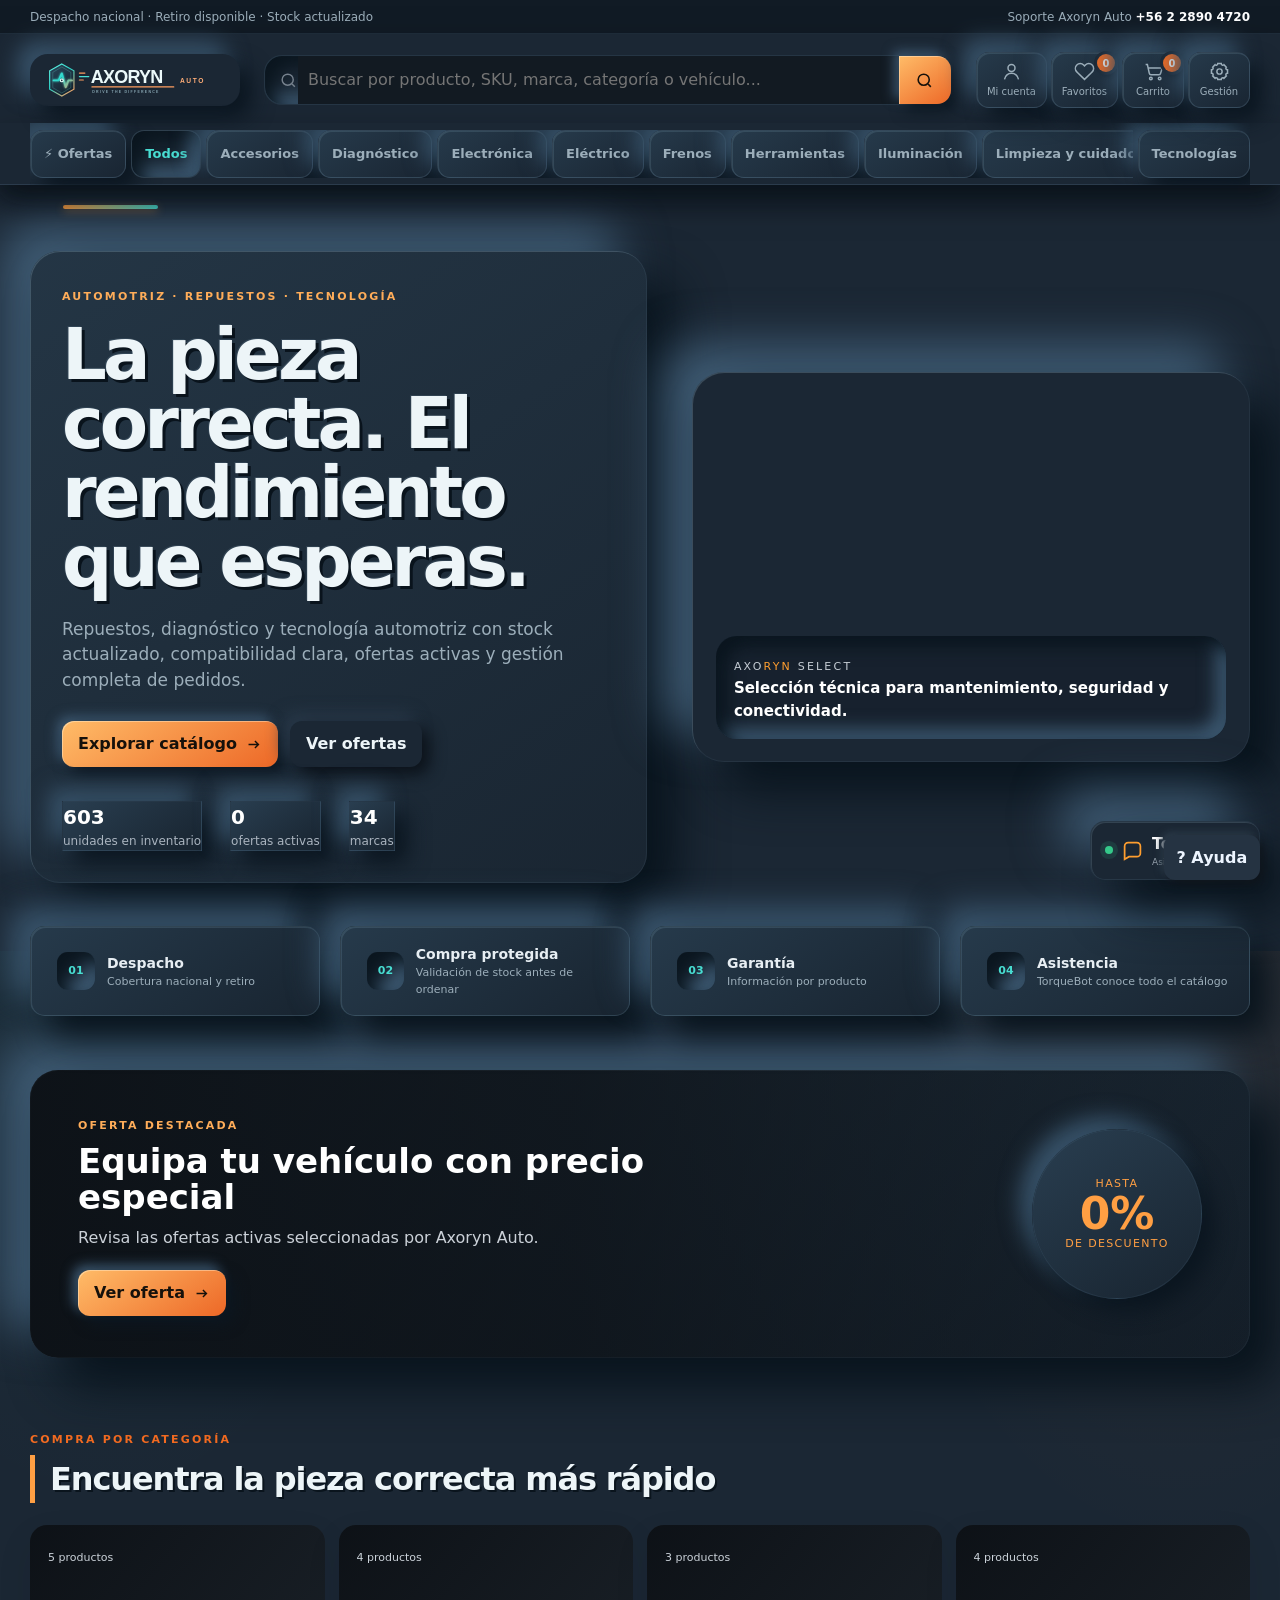
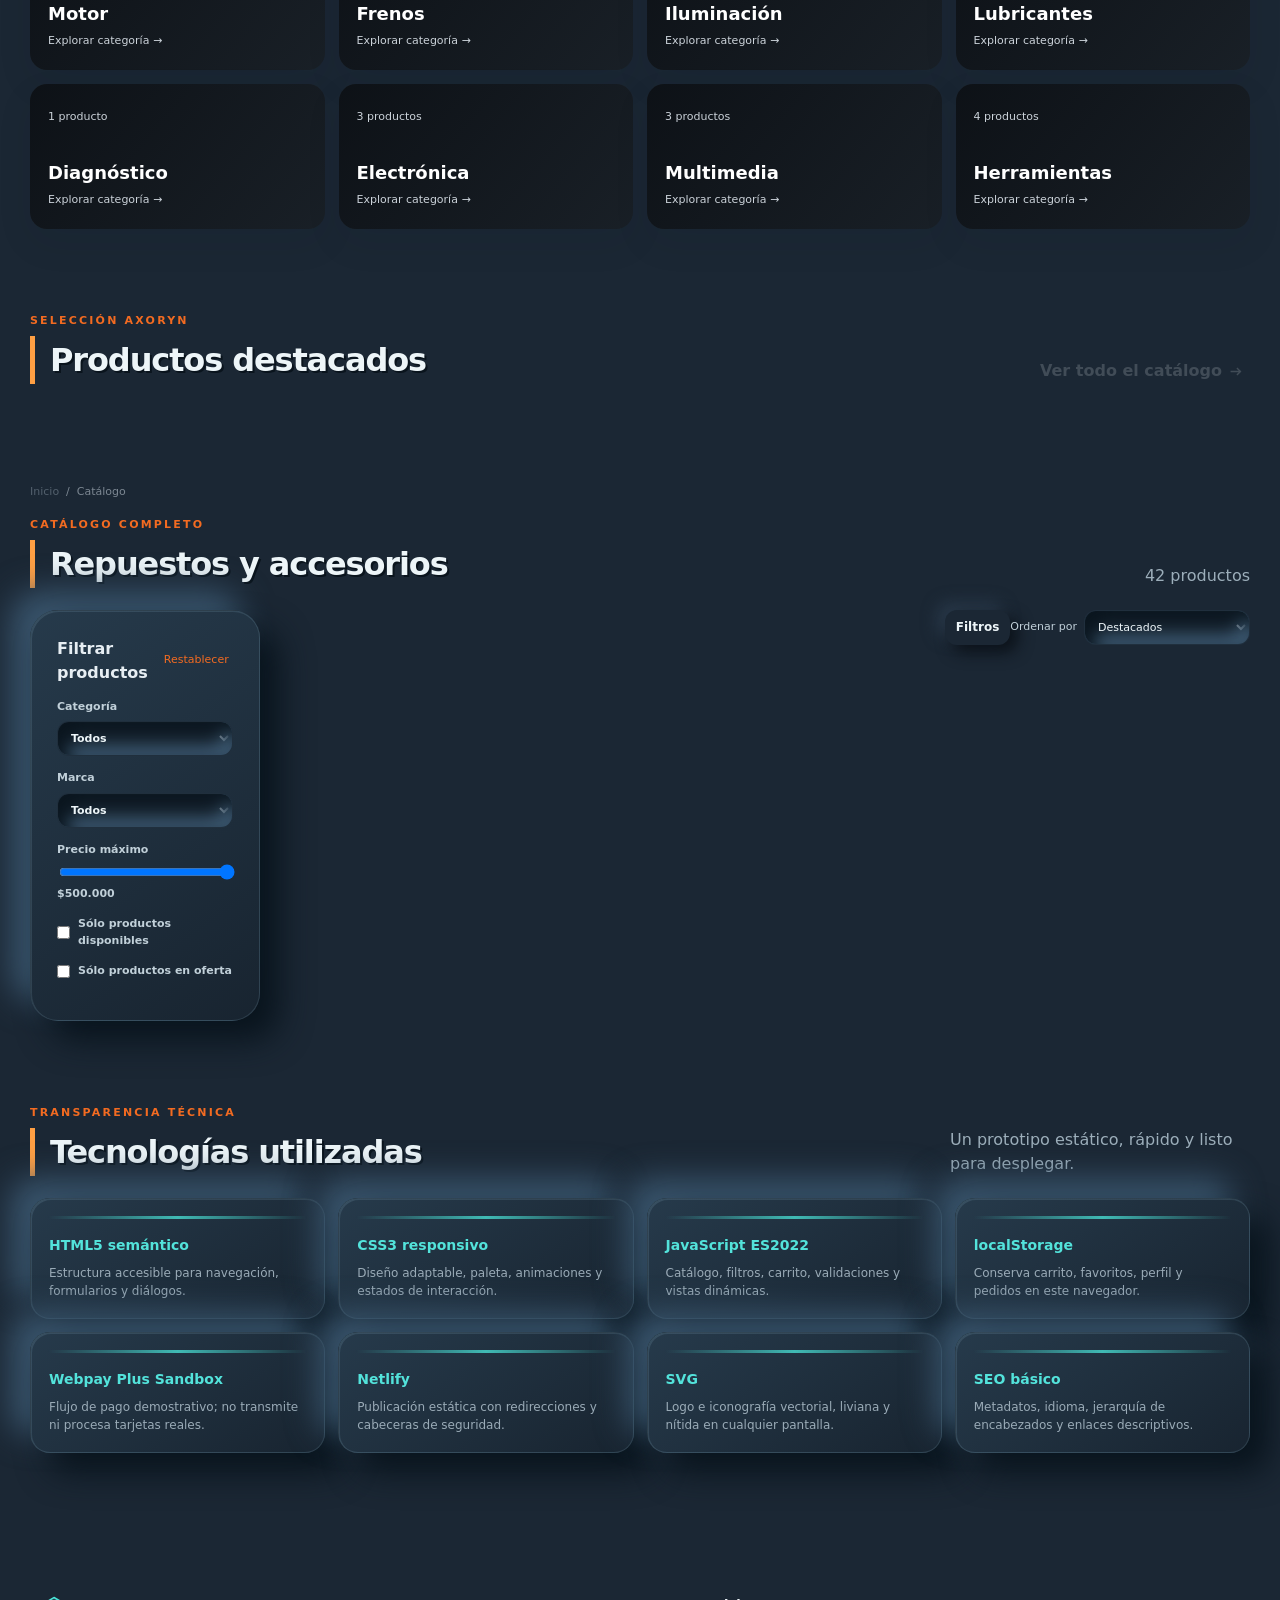
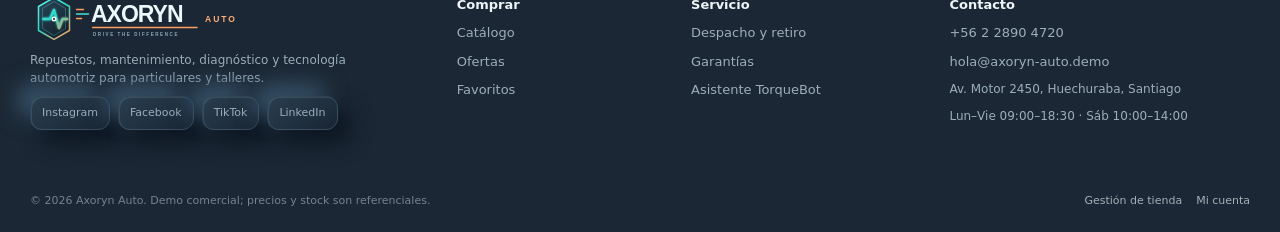
<file: index.html>
<!doctype html>
<html lang="es-CL">
<head>
  <meta charset="utf-8">
  <meta name="viewport" content="width=device-width,initial-scale=1,viewport-fit=cover">
  <meta name="theme-color" content="#081a2c">
  <title>Axoryn Auto | Repuestos y tecnología automotriz</title>
  <meta name="description" content="Axoryn Auto: prototipo e-commerce de repuestos y tecnología automotriz, con catálogo, compatibilidad, ofertas, carrito y checkout demo.">
  <meta property="og:title" content="Axoryn Auto | Tecnología que mueve tu ruta">
  <meta property="og:description" content="Repuestos, accesorios y tecnología automotriz. Demo e-commerce responsive.">
  <meta property="og:type" content="website">
  <meta property="og:image" content="axoryn-preview.png">
  <meta property="og:locale" content="es_CL">
  <link rel="canonical" href="https://nexotorque.netlify.app/">
  <link rel="icon" href="assets/axoryn-logo.svg" type="image/svg+xml">
  <link rel="stylesheet" href="styles.css">
  <link rel="stylesheet" href="neumorphism.css">
  <link rel="stylesheet" href="commerce-enhancements.css">
  <link rel="stylesheet" href="prototype-complete.css">
</head>
<body>
  <svg class="svg-sprite" aria-hidden="true">
    <symbol id="i-search" viewBox="0 0 24 24"><circle cx="11" cy="11" r="7"></circle><path d="m20 20-3.5-3.5"></path></symbol>
    <symbol id="i-user" viewBox="0 0 24 24"><circle cx="12" cy="8" r="4"></circle><path d="M4 21c1.2-5 4-7 8-7s6.8 2 8 7"></path></symbol>
    <symbol id="i-heart" viewBox="0 0 24 24"><path d="M20.8 4.6a5.5 5.5 0 0 0-7.8 0L12 5.7l-1-1.1a5.5 5.5 0 0 0-7.8 7.8l1 1L12 21l7.8-7.6 1-1a5.5 5.5 0 0 0 0-7.8Z"></path></symbol>
    <symbol id="i-cart" viewBox="0 0 24 24"><circle cx="9" cy="20" r="1.5"></circle><circle cx="19" cy="20" r="1.5"></circle><path d="M3 4h2l2.2 10.2a2 2 0 0 0 2 1.6h8.9a2 2 0 0 0 2-1.6L22 8H6"></path></symbol>
    <symbol id="i-gear" viewBox="0 0 24 24"><circle cx="12" cy="12" r="3"></circle><path d="M19.4 15a1.7 1.7 0 0 0 .3 1.9l.1.1-2.8 2.8-.1-.1a1.7 1.7 0 0 0-1.9-.3 1.7 1.7 0 0 0-1 1.6v.2h-4V21a1.7 1.7 0 0 0-1-1.6 1.7 1.7 0 0 0-1.9.3l-.1.1L4.2 17l.1-.1a1.7 1.7 0 0 0 .3-1.9A1.7 1.7 0 0 0 3 14H2.8v-4H3a1.7 1.7 0 0 0 1.6-1 1.7 1.7 0 0 0-.3-1.9L4.2 7 7 4.2l.1.1a1.7 1.7 0 0 0 1.9.3A1.7 1.7 0 0 0 10 3V2.8h4V3a1.7 1.7 0 0 0 1 1.6 1.7 1.7 0 0 0 1.9-.3l.1-.1L19.8 7l-.1.1a1.7 1.7 0 0 0-.3 1.9 1.7 1.7 0 0 0 1.6 1h.2v4H21a1.7 1.7 0 0 0-1.6 1Z"></path></symbol>
    <symbol id="i-menu" viewBox="0 0 24 24"><path d="M4 7h16M4 12h16M4 17h16"></path></symbol>
    <symbol id="i-chat" viewBox="0 0 24 24"><path d="M21 15a4 4 0 0 1-4 4H8l-5 3V7a4 4 0 0 1 4-4h10a4 4 0 0 1 4 4Z"></path></symbol>
    <symbol id="i-arrow" viewBox="0 0 24 24"><path d="M5 12h14M14 7l5 5-5 5"></path></symbol>
  </svg>

  <div class="top-strip">
    <div class="shell top-strip-inner">
      <span>Despacho nacional · Retiro disponible · Stock actualizado</span>
      <span>Soporte Axoryn Auto <b>+56 2 2890 4720</b></span>
    </div>
  </div>

  <header class="site-header">
    <div class="header-main shell">
      <button class="icon-btn mobile-only" id="menuBtn" aria-label="Abrir menú"><svg><use href="#i-menu"></use></svg></button>
      <a class="brand" href="#" data-nav="home" aria-label="Axoryn Auto inicio">
        <img class="brand-logo" src="assets/axoryn-logo-light.svg" alt="Axoryn Auto">
      </a>

      <div class="search-wrap">
        <svg class="search-leading"><use href="#i-search"></use></svg>
        <input id="globalSearch" type="search" autocomplete="off" placeholder="Buscar por producto, SKU, marca, categoría o vehículo..." aria-label="Buscar productos">
        <button id="searchBtn" class="search-btn" aria-label="Buscar"><svg><use href="#i-search"></use></svg></button>
        <div id="suggestions" class="suggestions hidden"></div>
      </div>

      <nav class="header-actions" aria-label="Acciones de tienda">
        <button class="header-action" id="accountBtn"><svg><use href="#i-user"></use></svg><small>Mi cuenta</small></button>
        <button class="header-action" id="favoritesBtn"><svg><use href="#i-heart"></use></svg><small>Favoritos</small><b id="favCount" class="counter">0</b></button>
        <button class="header-action" id="cartBtn"><svg><use href="#i-cart"></use></svg><small>Carrito</small><b id="cartCount" class="counter">0</b></button>
        <button class="header-action manage-action" id="manageBtn"><svg><use href="#i-gear"></use></svg><small>Gestión</small></button>
      </nav>
    </div>

    <div class="category-bar">
      <div class="shell category-row"><button class="offers-nav-btn" id="navOffersBtn">⚡ Ofertas</button><div id="categoryNav"></div><button class="tech-nav-btn" id="techBtn">Tecnologías</button></div>
    </div>
  </header>

  <div id="mobileMenu" class="mobile-menu hidden">
    <button data-nav="home">Inicio</button>
    <button data-nav="catalog">Catálogo</button>
    <button id="mobileOffersBtn">⚡ Ofertas</button>
    <button id="mobileTechBtn">Tecnologías</button>
    <button id="mobileFavBtn">Favoritos</button>
    <button id="mobileCartBtn">Carrito</button>
    <button id="mobileManageBtn">Gestión de tienda</button>
  </div>

  <main>
    <section class="hero" id="home">
      <div class="shell hero-grid">
        <div class="hero-copy">
          <span class="eyebrow light">AUTOMOTRIZ · REPUESTOS · TECNOLOGÍA</span>
          <h1>La pieza correcta. El rendimiento que esperas.</h1>
          <p>Repuestos, diagnóstico y tecnología automotriz con stock actualizado, compatibilidad clara, ofertas activas y gestión completa de pedidos.</p>
          <div class="hero-actions">
            <button class="btn accent" id="shopNowBtn">Explorar catálogo <svg><use href="#i-arrow"></use></svg></button>
            <button class="btn hero-ghost" id="offersBtn">Ver ofertas</button>
          </div>
          <div class="hero-badges">
            <span><b id="heroStock">0</b> unidades en inventario</span>
            <span><b id="heroOffers">0</b> ofertas activas</span>
            <span><b id="heroBrands">0</b> marcas</span>
          </div>
        </div>
        <div class="hero-photo" aria-label="Repuestos automotrices">
          <div class="hero-photo-overlay">
            <span class="hero-kicker">AXO<span>RYN</span> SELECT</span>
            <b>Selección técnica para mantenimiento, seguridad y conectividad.</b>
          </div>
        </div>
      </div>
    </section>

    <section class="trust shell" aria-label="Servicios">
      <article><div class="trust-icon">01</div><div><b>Despacho</b><small>Cobertura nacional y retiro</small></div></article>
      <article><div class="trust-icon">02</div><div><b>Compra protegida</b><small>Validación de stock antes de ordenar</small></div></article>
      <article><div class="trust-icon">03</div><div><b>Garantía</b><small>Información por producto</small></div></article>
      <article><div class="trust-icon">04</div><div><b>Asistencia</b><small>TorqueBot conoce todo el catálogo</small></div></article>
    </section>

    <section class="promo-banner shell" id="promoBanner">
      <div class="promo-media"></div>
      <div class="promo-content"><span class="eyebrow light">OFERTA DESTACADA</span><h2 id="promoTitle">Equipa tu vehículo con precio especial</h2><p id="promoText">Revisa las ofertas activas seleccionadas por Axoryn Auto.</p><button class="btn accent" id="promoCta">Ver oferta <svg><use href="#i-arrow"></use></svg></button></div>
      <div class="promo-stat"><small>Hasta</small><b id="promoDiscount">0%</b><span>de descuento</span></div>
    </section>

    <section class="section shell category-showcase">
      <div class="section-head">
        <div><span class="eyebrow">COMPRA POR CATEGORÍA</span><h2>Encuentra la pieza correcta más rápido</h2></div>
      </div>
      <div id="categoryCards" class="category-cards"></div>
    </section>

    <section class="section shell" id="featuredSection">
      <div class="section-head">
        <div><span class="eyebrow">SELECCIÓN AXORYN</span><h2>Productos destacados</h2></div>
        <button class="text-btn" id="viewAllBtn">Ver todo el catálogo <svg><use href="#i-arrow"></use></svg></button>
      </div>
      <div id="featuredGrid" class="product-grid"></div>
    </section>

    <section class="section shell hidden" id="offersSection">
      <div class="section-head">
        <div><span class="eyebrow">PRECIOS ESPECIALES</span><h2>Ofertas activas</h2></div>
        <span id="offerCountdown" class="section-note"></span>
      </div>
      <div id="offersGrid" class="product-grid"></div>
    </section>

    <section class="section catalog shell" id="catalog">
      <div class="breadcrumbs"><button data-nav="home">Inicio</button><span>/</span><span>Catálogo</span></div>
      <div class="section-head catalog-title">
        <div><span class="eyebrow">CATÁLOGO COMPLETO</span><h2>Repuestos y accesorios</h2></div>
        <span id="resultCount" class="muted"></span>
      </div>

      <div class="catalog-layout">
        <aside class="filters" id="filtersPanel">
          <div class="filter-title"><b>Filtrar productos</b><button id="clearFiltersBtn">Restablecer</button></div>
          <label>Categoría<select id="filterCategory"></select></label>
          <label>Marca<select id="filterBrand"></select></label>
          <label>Precio máximo<input id="priceRange" type="range" min="10000" max="500000" step="5000" value="500000"><span id="priceRangeLabel"></span></label>
          <label class="check-row"><input id="stockOnly" type="checkbox"> Sólo productos disponibles</label>
          <label class="check-row"><input id="offersOnly" type="checkbox"> Sólo productos en oferta</label>
        </aside>

        <div class="catalog-main">
          <div class="catalog-toolbar">
            <button class="btn compact mobile-only" id="filterToggle">Filtros</button>
            <label>Ordenar por<select id="sortSelect"><option value="featured">Destacados</option><option value="price-asc">Precio: menor a mayor</option><option value="price-desc">Precio: mayor a menor</option><option value="name">Nombre A-Z</option><option value="stock">Mayor stock</option><option value="discount">Mayor descuento</option></select></label>
          </div>
          <div id="productGrid" class="product-grid"></div>
          <div id="emptyCatalog" class="empty-state hidden"><div class="empty-symbol">⌕</div><h3>No encontramos productos</h3><p>Prueba con otra búsqueda o ajusta los filtros.</p><button class="btn accent" id="resetEmptyBtn">Restablecer filtros</button></div>
        </div>
      </div>
    </section>

    <section class="section shell hidden" id="historySection">
      <div class="section-head"><div><span class="eyebrow">TU NAVEGACIÓN</span><h2>Vistos recientemente</h2></div></div>
      <div id="historyGrid" class="product-grid compact-grid"></div>
    </section>

    <section class="section shell technologies" id="technologies" aria-labelledby="techTitle">
      <div class="section-head"><div><span class="eyebrow">TRANSPARENCIA TÉCNICA</span><h2 id="techTitle">Tecnologías utilizadas</h2></div><p class="muted tech-intro">Un prototipo estático, rápido y listo para desplegar.</p></div>
      <div class="tech-grid">
        <article><b>HTML5 semántico</b><p>Estructura accesible para navegación, formularios y diálogos.</p></article>
        <article><b>CSS3 responsivo</b><p>Diseño adaptable, paleta, animaciones y estados de interacción.</p></article>
        <article><b>JavaScript ES2022</b><p>Catálogo, filtros, carrito, validaciones y vistas dinámicas.</p></article>
        <article><b>localStorage</b><p>Conserva carrito, favoritos, perfil y pedidos en este navegador.</p></article>
        <article><b>Webpay Plus Sandbox</b><p>Flujo de pago demostrativo; no transmite ni procesa tarjetas reales.</p></article>
        <article><b>Netlify</b><p>Publicación estática con redirecciones y cabeceras de seguridad.</p></article>
        <article><b>SVG</b><p>Logo e iconografía vectorial, liviana y nítida en cualquier pantalla.</p></article>
        <article><b>SEO básico</b><p>Metadatos, idioma, jerarquía de encabezados y enlaces descriptivos.</p></article>
      </div>
    </section>
  </main>

  <footer>
    <div class="shell footer-grid">
      <div class="footer-about"><img class="footer-logo" src="assets/axoryn-logo-light.svg" alt="Axoryn Auto"><p>Repuestos, mantenimiento, diagnóstico y tecnología automotriz para particulares y talleres.</p><div class="social-row"><a href="https://www.instagram.com/" target="_blank" rel="noopener" aria-label="Instagram">Instagram</a><a href="https://www.facebook.com/" target="_blank" rel="noopener" aria-label="Facebook">Facebook</a><a href="https://www.tiktok.com/" target="_blank" rel="noopener" aria-label="TikTok">TikTok</a><a href="https://www.linkedin.com/" target="_blank" rel="noopener" aria-label="LinkedIn">LinkedIn</a></div></div>
      <div><b>Comprar</b><button data-nav="catalog">Catálogo</button><button id="footerOffers">Ofertas</button><button id="footerFav">Favoritos</button></div>
      <div><b>Servicio</b><button id="footerShipping">Despacho y retiro</button><button id="footerWarranty">Garantías</button><button id="footerChat">Asistente TorqueBot</button></div>
      <div><b>Contacto</b><a href="tel:+56228904720">+56 2 2890 4720</a><a href="mailto:hola@axoryn-auto.demo">hola@axoryn-auto.demo</a><p>Av. Motor 2450, Huechuraba, Santiago</p><p>Lun–Vie 09:00–18:30 · Sáb 10:00–14:00</p></div>
    </div>
    <div class="shell footer-bottom"><span>© 2026 Axoryn Auto. Demo comercial; precios y stock son referenciales.</span><span><button id="footerManage">Gestión de tienda</button><button id="footerAccount">Mi cuenta</button></span></div>
  </footer>

  <div id="toastRegion" class="toast-region" aria-live="polite"></div>

  <div id="flashOfferPopup" class="flash-offer hidden" role="dialog" aria-modal="true" aria-labelledby="flashOfferTitle">
    <div class="flash-offer-card"><button class="modal-close" id="closeFlashOffer" aria-label="Cerrar oferta">×</button><span class="eyebrow">OFERTA DE ÚLTIMO MINUTO</span><h2 id="flashOfferTitle">Precio especial por tiempo limitado</h2><p id="flashOfferText"></p><div class="flash-offer-actions"><button class="btn accent" id="flashOfferCta">Ver oferta</button><button class="text-btn" id="dismissFlashOffer">No mostrar nuevamente</button></div><small>Promoción demo. Vigencia, precio y stock son referenciales.</small></div>
  </div>

  <div id="productModal" class="modal hidden" role="dialog" aria-modal="true" aria-labelledby="productModalTitle">
    <div class="modal-backdrop" data-close="product"></div>
    <div class="modal-card product-modal-card"><button class="modal-close" data-close="product" aria-label="Cerrar">×</button><div id="productModalContent"></div></div>
  </div>

  <div id="favoritesModal" class="modal hidden" role="dialog" aria-modal="true">
    <div class="modal-backdrop" data-close="favorites"></div>
    <div class="modal-card"><button class="modal-close" data-close="favorites">×</button><span class="eyebrow">TU SELECCIÓN</span><h2>Productos favoritos</h2><div id="favoritesGrid" class="product-grid modal-grid"></div><div id="emptyFavorites" class="empty-state hidden"><div class="empty-symbol">♡</div><h3>No tienes favoritos</h3><p>Guarda productos con el botón de corazón.</p></div></div>
  </div>

  <aside id="cartDrawer" class="drawer hidden" aria-label="Carrito">
    <div class="drawer-backdrop" data-close="cart"></div>
    <div class="drawer-panel">
      <div class="drawer-head"><div><span class="eyebrow">TU COMPRA</span><h2>Carrito</h2></div><button class="modal-close static-close" data-close="cart">×</button></div>
      <div id="cartItems" class="cart-items"></div>
      <div id="emptyCart" class="empty-state hidden"><div class="empty-symbol"><svg><use href="#i-cart"></use></svg></div><h3>Tu carrito está vacío</h3><p>Agrega productos desde el catálogo.</p></div>
      <div id="cartSummary" class="cart-summary"><div><span>Subtotal</span><b id="cartSubtotal"></b></div><div><span>Ahorro por ofertas</span><b id="cartSavings"></b></div><div><span>Despacho estimado</span><b id="cartShipping"></b></div><div class="total-row"><span>Total</span><b id="cartTotal"></b></div><button class="btn accent wide" id="checkoutBtn">Continuar compra</button><button class="text-btn danger" id="clearCartBtn">Vaciar carrito</button></div>
    </div>
  </aside>

  <div id="checkoutModal" class="modal hidden" role="dialog" aria-modal="true">
    <div class="modal-backdrop" data-close="checkout"></div>
    <div class="modal-card checkout-card">
      <button class="modal-close" data-close="checkout">×</button>
      <div class="checkout-header"><span class="eyebrow">FINALIZAR COMPRA</span><h2>Datos de pedido</h2><p>Revisa tus datos, modalidad de entrega y medio de pago.</p></div>
      <form id="checkoutForm" novalidate>
        <div class="checkout-layout">
          <div>
            <div class="form-section"><h3>Datos del comprador</h3><div class="form-grid"><label>Nombre completo<input name="name" required minlength="3"></label><label>RUT<input name="rut" required placeholder="12.345.678-5"></label><label>Correo<input name="email" type="email" required></label><label>Teléfono<input name="phone" required placeholder="+56 9 1234 5678"></label></div></div>
            <div class="form-section"><h3>Entrega</h3><div class="choice-grid delivery-switch"><label><input type="radio" name="delivery" value="shipping" checked><span><b>Despacho</b><small>Entrega en dirección indicada</small></span></label><label><input type="radio" name="delivery" value="pickup"><span><b>Retiro</b><small>Retiro sin costo</small></span></label></div><div id="shippingFields" class="form-grid"><label class="span-2">Dirección<input name="address" required></label><label>Comuna<input name="commune" required></label><label>Región<select name="region" required><option value="">Seleccionar</option><option>Región Metropolitana</option><option>Valparaíso</option><option>O'Higgins</option><option>Maule</option><option>Biobío</option><option>La Araucanía</option><option>Los Ríos</option><option>Los Lagos</option><option>Antofagasta</option><option>Coquimbo</option></select></label></div></div>
            <div class="form-section"><h3>Medio de pago</h3><div class="choice-grid payment-grid"><label><input type="radio" name="payment" value="Webpay Plus Sandbox" checked><span><b>Webpay Plus · demo</b><small>Sandbox: sin cobro real</small></span></label><label><input type="radio" name="payment" value="Tarjeta demo"><span><b>Tarjeta demo</b><small>Simulación local</small></span></label><label><input type="radio" name="payment" value="Débito demo"><span><b>Débito demo</b><small>Simulación local</small></span></label><label><input type="radio" name="payment" value="Transferencia demo"><span><b>Transferencia demo</b><small>Sin datos bancarios</small></span></label></div><div id="cardDemoFields" class="card-demo-fields"><div class="secure-payment-label">🔒 Pago cifrado de demostración · no ingreses datos reales</div><label>Nombre en la tarjeta<input name="cardholder" autocomplete="cc-name" placeholder="NOMBRE APELLIDO"></label><label>Número de tarjeta demo<input name="cardNumber" inputmode="numeric" autocomplete="cc-number" placeholder="4000 0000 0000 0002" maxlength="19"></label><div><label>Vencimiento<input name="cardExpiry" inputmode="numeric" autocomplete="cc-exp" placeholder="MM/AA" maxlength="5"></label><label>CVV demo<input name="cardCvv" inputmode="numeric" autocomplete="cc-csc" placeholder="123" maxlength="4"></label></div></div><p class="demo-payment-note">Ambiente demostrativo: los datos no se envían ni se almacenan. Usa datos ficticios.</p></div>
            <label class="save-profile"><input type="checkbox" name="saveProfile" checked> Guardar estos datos en Mi cuenta</label>
            <div id="checkoutErrors" class="form-errors hidden"></div>
          </div>
          <aside class="order-box"><h3>Resumen de compra</h3><div id="checkoutItems"></div><div class="summary-line"><span>Subtotal</span><b id="checkoutSubtotal"></b></div><div class="summary-line"><span>Ahorro</span><b id="checkoutSavings"></b></div><div class="summary-line"><span>Despacho</span><b id="checkoutShipping"></b></div><div class="summary-line total-row"><span>Total</span><b id="checkoutTotal"></b></div><button class="btn accent wide" type="submit">Crear pedido</button><small class="order-disclaimer">El pedido queda registrado en tu historial y descuenta el stock disponible.</small></aside>
        </div>
      </form>
    </div>
  </div>

  <div id="orderModal" class="modal hidden" role="dialog" aria-modal="true">
    <div class="modal-backdrop" data-close="order"></div>
    <div class="modal-card order-success"><div class="success-icon">✓</div><span class="eyebrow">PEDIDO REGISTRADO</span><h2>Tu orden fue creada</h2><p id="orderMessage"></p><button class="btn accent" data-close="order">Seguir comprando</button><button class="btn ghost" id="viewOrderAccountBtn">Ver en Mi cuenta</button></div>
  </div>

  <div id="accountModal" class="modal hidden" role="dialog" aria-modal="true">
    <div class="modal-backdrop" data-close="account"></div>
    <div class="modal-card account-card"><button class="modal-close" data-close="account">×</button><span class="eyebrow">ÁREA CLIENTE</span><h2>Mi cuenta</h2><div class="account-layout"><form id="profileForm" class="profile-panel"><h3>Datos guardados</h3><label>Nombre<input name="name"></label><label>RUT<input name="rut"></label><label>Correo<input name="email" type="email"></label><label>Teléfono<input name="phone"></label><label>Dirección<input name="address"></label><label>Comuna<input name="commune"></label><label>Región<input name="region"></label><button class="btn accent" type="submit">Guardar datos</button></form><div><h3>Historial de pedidos</h3><div id="accountOrders" class="orders-list"></div></div></div></div>
  </div>

  <div id="managementModal" class="modal hidden management-modal" role="dialog" aria-modal="true">
    <div class="modal-backdrop" data-close="management"></div>
    <div class="modal-card management-card">
      <button class="modal-close" data-close="management">×</button>
      <div class="management-head"><div><span class="eyebrow">PANEL AXORYN</span><h2>Gestión de tienda</h2></div><div class="management-actions"><button class="btn compact" id="exportCatalogBtn">Exportar catálogo</button><label class="btn compact file-btn">Importar catálogo<input id="importCatalogInput" type="file" accept="application/json"></label></div></div>
      <div class="management-tabs" role="tablist"><button data-mtab="dashboard" class="active">Resumen</button><button data-mtab="products">Productos</button><button data-mtab="offers">Ofertas</button><button data-mtab="orders">Pedidos</button></div>
      <section class="management-view" data-mview="dashboard"><div id="managementKpis" class="kpi-grid"></div><div class="management-panels"><div class="admin-panel"><h3>Stock crítico</h3><div id="lowStockList"></div></div><div class="admin-panel"><h3>Actividad comercial</h3><div id="commercialSummary"></div></div></div></section>
      <section class="management-view hidden" data-mview="products"><div class="admin-toolbar"><div class="admin-search"><svg><use href="#i-search"></use></svg><input id="adminProductSearch" placeholder="Buscar producto o SKU"></div><button class="btn accent" id="newProductBtn">+ Nuevo producto</button></div><div class="table-wrap"><table class="admin-table"><thead><tr><th>Producto</th><th>SKU</th><th>Precio</th><th>Stock</th><th>Estado</th><th></th></tr></thead><tbody id="adminProductsBody"></tbody></table></div></section>
      <section class="management-view hidden" data-mview="offers"><div class="offer-manager"><form id="offerForm" class="offer-form"><h3>Crear o modificar oferta</h3><label>Producto<select name="productId" id="offerProductSelect" required></select></label><label>Precio oferta<input name="offerPrice" type="number" min="1" required></label><label>Vigencia hasta<input name="offerUntil" type="date"></label><button class="btn accent" type="submit">Guardar oferta</button></form><div><h3>Ofertas activas</h3><div id="adminOffersList" class="admin-offers"></div></div></div></section>
      <section class="management-view hidden" data-mview="orders"><div class="admin-toolbar"><div><b id="ordersAdminCount">0 pedidos</b><small class="muted block">Actualiza el estado de cada pedido.</small></div><button class="btn compact" id="exportOrdersBtn">Exportar pedidos CSV</button></div><div class="table-wrap"><table class="admin-table"><thead><tr><th>Orden</th><th>Cliente</th><th>Total</th><th>Entrega</th><th>Estado</th><th>Fecha</th></tr></thead><tbody id="adminOrdersBody"></tbody></table></div></section>
    </div>
  </div>

  <div id="productEditorModal" class="modal hidden" role="dialog" aria-modal="true">
    <div class="modal-backdrop" data-close="productEditor"></div>
    <div class="modal-card editor-card"><button class="modal-close" data-close="productEditor">×</button><span class="eyebrow">CATÁLOGO</span><h2 id="productEditorTitle">Nuevo producto</h2><form id="productEditorForm" novalidate><input type="hidden" name="id"><div class="editor-grid"><label>Nombre<input name="name" required></label><label>SKU<input name="sku" required></label><label>Marca<input name="brand" required></label><label>Categoría<input name="category" required></label><label>Precio CLP<input name="price" type="number" min="1" required></label><label>Stock<input name="stock" type="number" min="0" required></label><label class="span-2">Compatibilidad<input name="compatibility" required></label><label class="span-2">Descripción<textarea name="description" rows="3" required></textarea></label><label class="span-2">URL de imagen<input name="imageUrl" placeholder="https://..."></label><label class="span-2 upload-zone">Cargar imagen<input id="productImageFile" type="file" accept="image/*"><span id="productImageStatus">JPG, PNG o WebP. La imagen se optimiza antes de guardarse.</span></label><div class="span-2 editor-checks"><label><input name="featured" type="checkbox"> Producto destacado</label><label><input name="active" type="checkbox" checked> Publicado</label></div></div><div id="productEditorErrors" class="form-errors hidden"></div><div class="editor-actions"><button type="button" class="btn ghost" data-close="productEditor">Cancelar</button><button type="submit" class="btn accent">Guardar producto</button></div></form></div>
  </div>

  <button id="chatToggle" class="chat-toggle" aria-label="Abrir asistente TorqueBot"><span class="chat-pulse"></span><svg><use href="#i-chat"></use></svg><span><b>TorqueBot</b><small>Asistente de compra</small></span></button>
  <section id="chatPanel" class="chat-panel hidden" aria-label="Chatbot Axoryn Auto">
    <header><div class="bot-avatar">NT</div><div><b>TorqueBot</b><small>Especialista del catálogo</small></div><span class="online-dot"></span><button id="chatClose" aria-label="Cerrar chat">×</button></header>
    <div id="chatMessages" class="chat-messages"></div>
    <div id="chatQuick" class="chat-quick"><button data-chat="¿Qué productos tienen oferta?">Ofertas</button><button data-chat="¿Cuál es el producto más barato?">Más barato</button><button data-chat="¿Qué scanner OBD2 tienen?">OBD2</button><button data-chat="¿Cómo funciona el despacho?">Despacho</button></div>
    <form id="chatForm" class="chat-form"><input id="chatInput" autocomplete="off" placeholder="Pregunta por un producto, precio, stock..." aria-label="Mensaje para TorqueBot"><button type="submit" aria-label="Enviar"><svg><use href="#i-arrow"></use></svg></button></form>
  </section>

  <script src="app.js"></script>
  <script src="prototype-complete.js"></script>
</body>
</html>
</file>
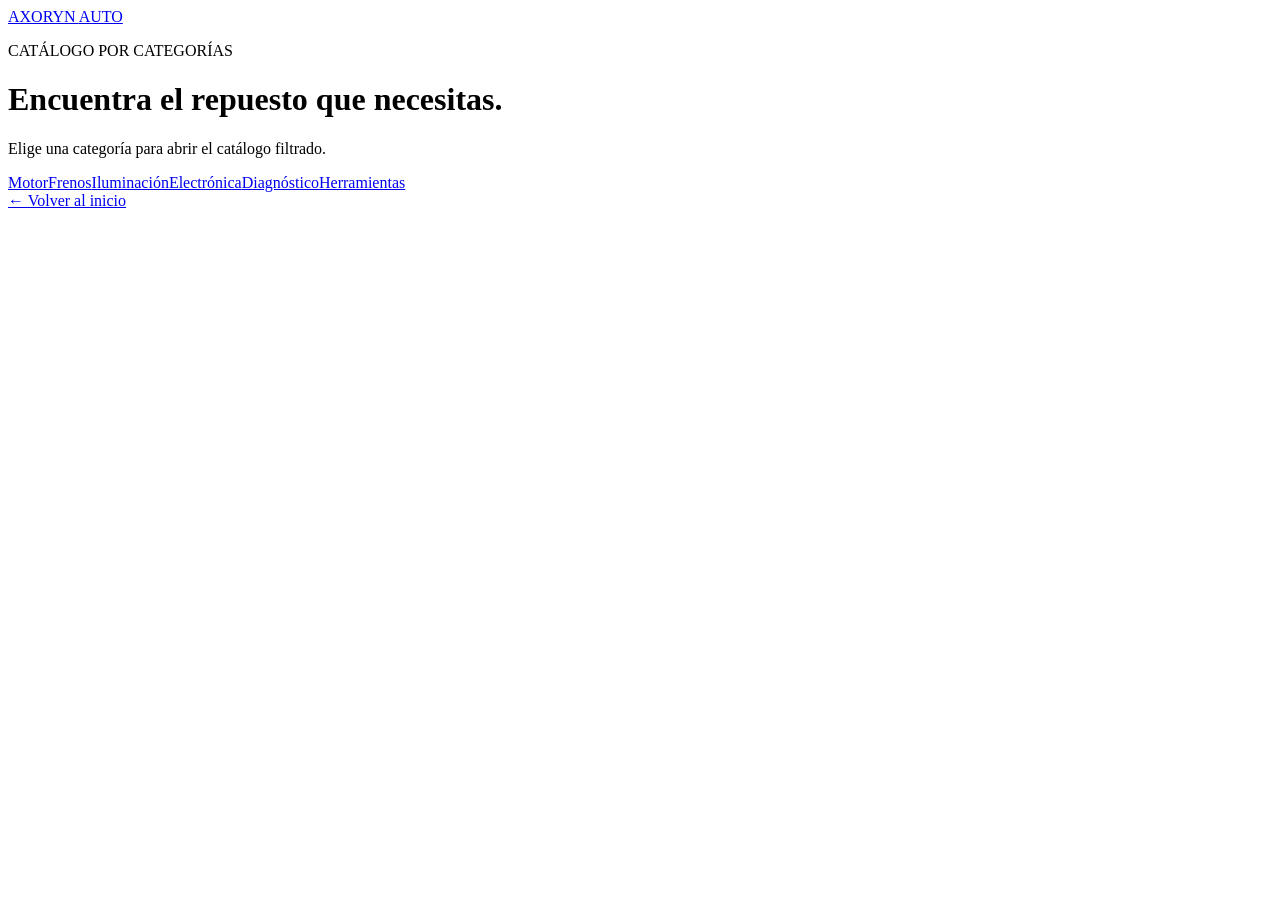
<file: categorias.html>
<!doctype html><html lang="es"><head><meta charset="utf-8"><meta name="viewport" content="width=device-width,initial-scale=1"><title>Categorías | Axoryn Auto</title><meta name="description" content="Explora las categorías de repuestos y accesorios Axoryn Auto."><link rel="icon" href="assets/axoryn-logo.svg"><link rel="stylesheet" href="prototype-complete.css"></head><body class="category-page"><main class="category-landing"><a class="category-brand" href="index.html">AXORYN <span>AUTO</span></a><p class="eyebrow">CATÁLOGO POR CATEGORÍAS</p><h1>Encuentra el repuesto que necesitas.</h1><p>Elige una categoría para abrir el catálogo filtrado.</p><div class="category-links"><a href="index.html?category=Motor#catalog">Motor</a><a href="index.html?category=Frenos#catalog">Frenos</a><a href="index.html?category=Iluminación#catalog">Iluminación</a><a href="index.html?category=Electrónica#catalog">Electrónica</a><a href="index.html?category=Diagnóstico#catalog">Diagnóstico</a><a href="index.html?category=Herramientas#catalog">Herramientas</a></div><a class="category-back" href="index.html">← Volver al inicio</a></main></body></html>
</file>
<file: styles.css>
:root{--ink:#121820;--ink-2:#1b232d;--ink-3:#29323d;--paper:#f4f6f8;--card:#fff;--line:#dfe4e9;--muted:#687481;--accent:#f36b21;--accent-2:#ff9e2f;--accent-dark:#c94b12;--green:#1f9d68;--red:#c23b3b;--amber:#d99217;--shadow:0 14px 36px rgba(18,24,32,.08);--shadow-lg:0 28px 75px rgba(9,13,18,.20);--radius:18px}
/* Virexa additions: transparent technical section and last-minute promotion */
/* Axoryn dark automotive commerce theme */
body{background:#080d12!important;color:#e9f0f4!important}.top-strip,.site-header{background:#000!important;border-color:#252d35!important}.site-header{box-shadow:0 8px 28px rgba(0,0,0,.45)}.top-strip{color:#aab9c4!important}.category-bar{background:#0a1016!important;border-color:#252d35!important}.category-row button{color:#b8c8d4!important}.category-row button:hover,.category-row button.active{background:#f36b21!important;color:#06090c!important}.offers-nav-btn{background:#f36b21!important;color:#070a0d!important;border-radius:9px!important;font-weight:900!important}.tech-nav-btn{background:#092f35!important;color:#48e4da!important;border-color:#17646a!important}.search-wrap,.search-wrap input{background:#121a22!important;color:#edf6f8!important;border-color:#2d3943!important;box-shadow:none!important}.search-btn{background:#f36b21!important;color:#080d12!important}.header-action{color:#d7e2e8!important}.header-action:hover{background:#161f28!important;color:#56e2da!important}.hero{background:radial-gradient(circle at 85% 5%,#133f49 0,transparent 28%),linear-gradient(120deg,#020407,#0a151d 58%,#15212a)!important}.trust article,.product-card,.filters,.empty-state,.tech-grid article,.modal-card,.drawer-panel,.order-box,.profile-panel,.admin-panel,.table-wrap,.offer-form,.kpi-card,.choice-grid label,.detail-specs div{background:#111922!important;color:#e7eef3!important;border-color:#293641!important;box-shadow:0 12px 28px rgba(0,0,0,.22)!important}.trust small,.muted,.compat,.product-meta,.stock-line,.tech-grid p,.footer-grid p,.checkout-header p,.choice-grid small,.order-disclaimer,.review-summary small{color:#9aabb7!important}.trust-icon{background:#172c36!important;color:#56e2da!important}.section h2,.product-body h3,.product-detail h2,.modal-card h2,.modal-card h3,.drawer h2,.footer-grid b{color:#f1f7f8!important}.product-image-wrap,.product-detail-image,.cart-item img{background:#0b1118!important}.product-card{border-top-color:#2de0d3!important}.btn:not(.accent),.icon-btn,.table-actions button{background:#18232c!important;color:#dceaf0!important;border-color:#344550!important}.btn.accent{background:linear-gradient(135deg,#ffb12d,#f34a22)!important;border-color:#ff9a2e!important;color:#090c0f!important}.promo-banner{background:#071015!important;border:1px solid #2b4950!important}.filters select,.catalog-toolbar select,.form-grid input,.form-grid select,.profile-panel input,.editor-grid input,.editor-grid textarea,.offer-form input,.offer-form select,.admin-search input,.detail-buy input,.card-demo-fields input{background:#0b1219!important;color:#edf5f7!important;border-color:#344652!important}.filters label,.catalog-toolbar label,.form-grid label,.profile-panel label,.editor-grid label,.offer-form label{color:#c1d0d9!important}.cart-summary,.related-wrap,.form-section,.footer-bottom{border-color:#2b3944!important}.cart-item,.order-card,.admin-offer{background:#0d151d!important;border-color:#2b3944!important}.footer-bottom,footer{background:#000!important}.flash-offer-card{background:radial-gradient(circle at 95% 0,#0b6570 0,transparent 42%),linear-gradient(135deg,#000,#101a24)!important;border:1px solid #27636b}.technologies{background:linear-gradient(180deg,transparent,#09151b 40%,transparent);margin-top:58px}.tech-grid b{color:#53e3db!important}.review-summary{background:#0b1d22!important;border-color:#24505a!important}.review-summary article{border-color:#24414a!important}.suggestions{background:#111922!important;border-color:#2e3d48!important}.suggestion-item{background:#111922!important;color:#edf6f8!important}.suggestion-item:hover{background:#17232d!important}.mobile-menu{background:#080d12!important;border-color:#2b3944!important}.mobile-menu button{color:#e2edf1!important}.mobile-menu button:hover{background:#17222b!important}.demo-payment-note{color:#ffb36a!important}.secure-payment-label{color:#51e1d8;font-size:11px;margin-bottom:10px}.card-demo-fields{display:grid;grid-template-columns:1fr 1fr;gap:10px;padding:13px;background:#0b1219;border:1px solid #2f5055;border-radius:12px}.card-demo-fields>div{display:grid;grid-template-columns:1fr 1fr;gap:8px}.card-demo-fields label{font-size:11px;color:#bdd0d8}.card-demo-fields .secure-payment-label{grid-column:1/-1}.card-demo-fields>div{grid-column:1/-1}.card-demo-fields input{width:100%;padding:10px;border-radius:9px;margin-top:5px}@media(max-width:520px){.card-demo-fields{grid-template-columns:1fr}}
#categoryNav{display:flex;gap:5px;overflow:auto;scrollbar-width:none;flex:1}.tech-nav-btn{margin-left:auto;white-space:nowrap;border:1px solid #17646a!important;background:#092f35!important;color:#48e4da!important;padding:7px 12px!important;border-radius:9px;font-weight:800!important;font-size:13px}.tech-nav-btn:hover{background:#20bdb1!important;color:#061013!important}.technologies{padding-bottom:65px}.tech-intro{max-width:300px;margin:0}.tech-grid{display:grid;grid-template-columns:repeat(4,1fr);gap:13px}.tech-grid article{background:linear-gradient(145deg,#fff,#f5fbfb);border:1px solid #d8eaeb;border-radius:16px;padding:18px;box-shadow:0 7px 20px rgba(15,73,80,.05)}.tech-grid b{color:#0a4f57;font-size:14px}.tech-grid p{font-size:12px;color:#61727b;margin:7px 0 0}.demo-payment-note{margin:10px 0 0;font-size:11px;color:#9d4a20}.flash-offer{position:fixed;inset:0;z-index:120;display:grid;place-items:center;padding:18px;background:rgba(2,14,26,.65);backdrop-filter:blur(5px)}.flash-offer-card{position:relative;width:min(510px,100%);padding:34px;border-radius:23px;color:#f8fbfd;background:radial-gradient(circle at 90% 0,#1e7f8d 0,transparent 40%),linear-gradient(145deg,#081a2c,#102e42);box-shadow:0 30px 80px rgba(0,0,0,.4)}.flash-offer-card h2{font-size:32px;line-height:1.04;margin:8px 0}.flash-offer-card p{color:#c7d9df}.flash-offer-card small{display:block;margin-top:20px;color:#9eb5bd}.flash-offer-card .modal-close{color:#fff}.flash-offer-actions{display:flex;gap:10px;align-items:center;margin-top:22px}.flash-offer-actions .text-btn{color:#d7e9ec}.flash-offer-actions .text-btn:hover{text-decoration:underline}
@media(max-width:800px){.tech-grid{grid-template-columns:repeat(2,1fr)}}@media(max-width:520px){.tech-grid{grid-template-columns:1fr}.tech-intro{display:none}.flash-offer-card{padding:29px 23px}.flash-offer-card h2{font-size:27px}.flash-offer-actions{align-items:stretch;flex-direction:column}.tech-nav-btn{font-size:12px}}
.review-summary{display:grid;grid-template-columns:150px 1fr;gap:20px;margin-top:24px;padding:20px;border-radius:15px;background:#f5faf9;border:1px solid #dbe9e6}.review-summary>div:first-child{display:flex;flex-direction:column;justify-content:center}.review-summary>div:first-child b{font-size:28px}.review-summary span{color:#e47c25;letter-spacing:2px}.review-summary small{color:#73808a;font-size:11px}.review-summary h3{margin:0 0 7px}.review-summary article{padding:9px 0;border-top:1px solid #dfe9e6;font-size:12px}.review-summary article p{margin:4px 0 0;color:#596772}@media(max-width:520px){.review-summary{grid-template-columns:1fr}}
*{box-sizing:border-box}html{scroll-behavior:smooth}body{margin:0;font-family:Inter,ui-sans-serif,system-ui,-apple-system,BlinkMacSystemFont,"Segoe UI",sans-serif;background:var(--paper);color:var(--ink);line-height:1.5}body.locked{overflow:hidden}button,input,select,textarea{font:inherit}button,a{transition:.2s ease}button{cursor:pointer}.hidden{display:none!important}.block{display:block}.shell{width:min(1220px,calc(100% - 34px));margin:auto}.svg-sprite{position:absolute;width:0;height:0;overflow:hidden}.top-strip{background:#0f141a;color:#cdd5de;font-size:12px}.top-strip-inner{min-height:34px;display:flex;justify-content:space-between;align-items:center;gap:20px}.top-strip b{color:#fff}.site-header{position:sticky;top:0;z-index:45;background:rgba(255,255,255,.96);backdrop-filter:blur(18px);border-bottom:1px solid rgba(209,215,222,.92)}.header-main{display:grid;grid-template-columns:210px minmax(320px,1fr) auto;gap:24px;align-items:center;padding:13px 0}.brand{display:inline-flex;align-items:center;text-decoration:none}.brand-logo{display:block;width:200px;height:auto}.search-wrap{position:relative;display:flex;align-items:center;background:#f6f7f9;border:1px solid #d8dde3;border-radius:15px;overflow:visible;box-shadow:inset 0 1px 0 #fff}.search-leading{width:19px;height:19px;margin-left:14px;stroke:#77828e;fill:none;stroke-width:1.8}.search-wrap input{min-width:0;flex:1;border:0;outline:0;background:transparent;padding:12px 10px;color:var(--ink)}.search-btn{align-self:stretch;border:0;border-radius:0 14px 14px 0;background:var(--ink);color:#fff;width:52px;display:grid;place-items:center}.search-btn svg{width:19px;height:19px;stroke:currentColor;fill:none;stroke-width:2}.suggestions{position:absolute;top:calc(100% + 9px);left:0;right:0;background:#fff;border:1px solid var(--line);border-radius:15px;box-shadow:0 22px 55px rgba(13,19,27,.16);overflow:hidden;z-index:70}.suggestion-item{width:100%;display:grid;grid-template-columns:64px 1fr auto;align-items:center;gap:12px;border:0;background:#fff;padding:10px 12px;text-align:left}.suggestion-item:hover{background:#f7f8fa}.suggestion-item img{width:64px;height:50px;object-fit:cover;border-radius:9px;background:#eef1f4}.suggestion-item b{font-size:13px}.suggestion-item small{display:block;color:var(--muted)}.suggestion-item strong{color:var(--accent)}.header-actions{display:flex;align-items:center;gap:4px}.header-action{position:relative;border:0;background:transparent;color:#37414c;padding:8px 10px;border-radius:11px;min-width:62px}.header-action:hover{background:#f0f2f4;color:#111}.header-action svg{width:21px;height:21px;stroke:currentColor;fill:none;stroke-width:1.7;display:block;margin:auto}.header-action small{font-size:10px;display:block;margin-top:2px}.manage-action{color:var(--accent)}.counter{position:absolute;right:2px;top:1px;min-width:18px;height:18px;padding:0 5px;border-radius:99px;background:var(--accent);color:#fff;font-size:10px;display:grid;place-items:center}.category-bar{border-top:1px solid #eef0f2}.category-row{display:flex;gap:5px;overflow:auto;padding:7px 0;scrollbar-width:none}.category-row::-webkit-scrollbar{display:none}.category-row button{white-space:nowrap;border:0;background:transparent;color:#56616d;padding:8px 13px;border-radius:9px;font-weight:650;font-size:13px}.category-row button:hover,.category-row button.active{background:var(--ink);color:#fff}.mobile-only{display:none}.icon-btn{border:1px solid var(--line);background:#fff;border-radius:11px;padding:9px}.icon-btn svg{width:20px;height:20px;stroke:currentColor;fill:none;stroke-width:2}.mobile-menu{position:fixed;z-index:65;top:104px;left:15px;right:15px;background:#fff;border:1px solid var(--line);border-radius:16px;box-shadow:var(--shadow-lg);padding:9px}.mobile-menu button{border:0;background:transparent;width:100%;text-align:left;padding:12px;border-radius:9px}.mobile-menu button:hover{background:#f3f5f7}.hero{background:linear-gradient(120deg,#0d1218,#1e252d 72%,#2a3036);color:#fff;overflow:hidden}.hero-grid{min-height:525px;display:grid;grid-template-columns:1.05fr .95fr;gap:45px;align-items:center;padding-top:48px;padding-bottom:48px}.eyebrow{font-size:11px;letter-spacing:.20em;font-weight:850;color:var(--accent);text-transform:uppercase}.eyebrow.light{color:#ffad59}.hero h1{font-size:clamp(45px,5.5vw,75px);line-height:.98;letter-spacing:-.055em;margin:13px 0 20px;max-width:720px}.hero p{max-width:650px;color:#c3cbd4;font-size:17px}.hero-actions{display:flex;gap:12px;margin:28px 0 34px}.btn{border:1px solid #cfd5db;background:#fff;color:var(--ink);border-radius:12px;padding:11px 16px;font-weight:800;display:inline-flex;align-items:center;justify-content:center;gap:8px;box-shadow:0 1px 0 rgba(255,255,255,.4)}.btn svg{width:17px;height:17px;stroke:currentColor;fill:none;stroke-width:2}.btn:hover{transform:translateY(-2px);box-shadow:0 11px 24px rgba(18,24,32,.12)}.btn.accent{border-color:var(--accent);background:linear-gradient(145deg,var(--accent-2),var(--accent));color:#fff}.btn.ghost{background:#fff}.btn.hero-ghost{border-color:#59636e;color:#fff;background:rgba(255,255,255,.05)}.btn.compact{padding:8px 11px;font-size:12px}.btn.wide{width:100%}.hero-badges{display:flex;gap:28px;flex-wrap:wrap}.hero-badges span{color:#aab4bf;font-size:12px}.hero-badges b{display:block;color:#fff;font-size:20px}.hero-photo{height:390px;border-radius:28px;position:relative;overflow:hidden;background-image:linear-gradient(140deg,rgba(8,11,15,.08),rgba(8,11,15,.72)),url('https://images.pexels.com/photos/5506059/pexels-photo-5506059.jpeg?auto=compress&cs=tinysrgb&w=1400');background-size:cover;background-position:center;box-shadow:0 35px 75px rgba(0,0,0,.35),inset 0 1px 0 rgba(255,255,255,.12);transform:perspective(1000px) rotateY(-4deg)}.hero-photo:before{content:"";position:absolute;inset:0;border:1px solid rgba(255,255,255,.15);border-radius:inherit}.hero-photo-overlay{position:absolute;left:24px;right:24px;bottom:23px;padding:17px 18px;background:rgba(11,15,20,.70);border:1px solid rgba(255,255,255,.12);backdrop-filter:blur(14px);border-radius:14px}.hero-photo-overlay b{display:block;font-size:15px}.hero-kicker{font-size:11px;letter-spacing:.20em;color:#c6cdd5}.hero-kicker span{color:var(--accent-2)}.trust{margin-top:-25px;position:relative;z-index:3;display:grid;grid-template-columns:repeat(4,1fr);gap:12px}.trust article{display:flex;gap:12px;align-items:center;background:#fff;border:1px solid var(--line);border-radius:15px;padding:17px 16px;box-shadow:var(--shadow)}.trust-icon{width:38px;height:38px;border-radius:11px;background:#f9ede6;color:var(--accent-dark);display:grid;place-items:center;font-size:11px;font-weight:900}.trust b,.trust small{display:block}.trust b{font-size:14px}.trust small{color:var(--muted);font-size:11px}.promo-banner{min-height:280px;margin-top:54px;border-radius:24px;position:relative;overflow:hidden;color:#fff;background:#151a20;display:grid;grid-template-columns:1fr auto;align-items:center;padding:42px 48px;box-shadow:var(--shadow)}.promo-media{position:absolute;inset:0;background-image:linear-gradient(90deg,rgba(10,13,17,.94) 0%,rgba(10,13,17,.76) 45%,rgba(10,13,17,.25) 100%),var(--promo-image,url('https://upload.wikimedia.org/wikipedia/commons/f/f4/Automobile_brake_pad.jpg'));background-size:cover;background-position:center 52%;opacity:.94}.promo-content,.promo-stat{position:relative;z-index:2}.promo-content{max-width:610px}.promo-content h2{font-size:34px;line-height:1.04;margin:8px 0 11px}.promo-content p{color:#cbd1d8;margin:0 0 20px}.promo-stat{width:170px;height:170px;border-radius:50%;background:rgba(243,107,33,.93);display:grid;place-items:center;align-content:center;text-align:center;box-shadow:0 20px 45px rgba(0,0,0,.28),inset 0 1px 0 rgba(255,255,255,.3)}.promo-stat small,.promo-stat span{font-size:11px;text-transform:uppercase;letter-spacing:.12em}.promo-stat b{font-size:44px;line-height:1}.section{padding-top:68px;padding-bottom:10px}.section-head{display:flex;justify-content:space-between;align-items:end;gap:18px;margin-bottom:22px}.section h2{font-size:32px;letter-spacing:-.035em;margin:5px 0 0}.section-note{font-size:12px;color:var(--muted)}.text-btn{border:0;background:transparent;color:#414c57;font-weight:800;display:flex;align-items:center;gap:5px}.text-btn svg{width:17px;height:17px;stroke:currentColor;fill:none;stroke-width:2}.category-cards{display:grid;grid-template-columns:repeat(4,1fr);gap:14px}.category-card{position:relative;overflow:hidden;min-height:145px;border:0;border-radius:17px;text-align:left;color:#fff;background:#202830;padding:18px;box-shadow:var(--shadow)}.category-card:after{content:"";position:absolute;inset:0;background:linear-gradient(130deg,rgba(12,16,21,.95),rgba(12,16,21,.35))}.category-card:nth-child(2n){background-image:url('https://images.pexels.com/photos/19499399/pexels-photo-19499399.jpeg?auto=compress&cs=tinysrgb&w=900');background-size:cover;background-position:center}.category-card:nth-child(3n){background-image:url('https://images.pexels.com/photos/11334986/pexels-photo-11334986.jpeg?auto=compress&cs=tinysrgb&w=900');background-size:cover;background-position:center}.category-card>*{position:relative;z-index:2}.category-card b{font-size:18px;display:block;margin-top:32px}.category-card span{font-size:11px;color:#cbd2d9}.category-card:hover{transform:translateY(-3px)}.product-grid{display:grid;grid-template-columns:repeat(4,1fr);gap:17px}.compact-grid{grid-template-columns:repeat(5,1fr)}.product-card{position:relative;overflow:hidden;background:#fff;border:1px solid var(--line);border-radius:18px;box-shadow:0 8px 23px rgba(20,27,34,.055);transition:.25s}.product-card:hover{transform:translateY(-5px);box-shadow:0 20px 45px rgba(18,24,32,.12)}.product-image-wrap{position:relative;aspect-ratio:1.32;overflow:hidden;background:#edf0f2}.product-image-wrap img{width:100%;height:100%;object-fit:cover;display:block;transition:.3s transform}.product-card:hover .product-image-wrap img{transform:scale(1.035)}.badges{position:absolute;left:9px;top:9px;display:flex;gap:5px;z-index:3}.badge{padding:5px 7px;border-radius:7px;background:#222a33;color:#fff;font-size:10px;font-weight:850}.badge.sale{background:var(--accent)}.badge.low{background:#f1aa2a;color:#15181c}.fav-btn{position:absolute;right:9px;top:9px;z-index:3;width:37px;height:37px;border:1px solid rgba(255,255,255,.65);border-radius:11px;background:rgba(255,255,255,.92);display:grid;place-items:center;color:#333}.fav-btn svg{width:19px;height:19px;stroke:currentColor;fill:none;stroke-width:1.8}.fav-btn.active{color:#e44a37}.fav-btn.active svg{fill:currentColor}.product-body{padding:14px}.product-meta{display:flex;justify-content:space-between;gap:8px;color:#7a8590;font-size:10px;text-transform:uppercase;letter-spacing:.04em}.product-body h3{font-size:15px;line-height:1.28;margin:7px 0 6px;min-height:39px}.compat{font-size:11px;color:#74808b;white-space:nowrap;overflow:hidden;text-overflow:ellipsis}.stock-line{font-size:11px;margin-top:8px;color:var(--green);font-weight:700}.stock-line.low{color:var(--amber)}.stock-line.out{color:var(--red)}.price-line{display:flex;align-items:flex-end;gap:8px;margin:9px 0 13px}.price-line b{font-size:20px;letter-spacing:-.02em}.old-price{text-decoration:line-through;color:#98a2ad;font-size:12px}.offer-until{font-size:10px;color:var(--accent-dark)}.card-actions{display:grid;grid-template-columns:1fr auto;gap:8px}.card-actions .btn{font-size:11px;padding:9px 10px}.card-actions .icon-btn{display:grid;place-items:center}.breadcrumbs{display:flex;align-items:center;gap:7px;font-size:11px;color:#7c8792;margin-bottom:10px}.breadcrumbs button{border:0;background:transparent;padding:0;color:#53606d}.catalog-layout{display:grid;grid-template-columns:230px 1fr;gap:24px}.filters{background:#fff;border:1px solid var(--line);border-radius:16px;padding:16px;height:max-content;position:sticky;top:132px}.filter-title{display:flex;justify-content:space-between;gap:10px;margin-bottom:14px}.filter-title button{border:0;background:transparent;color:var(--accent);font-size:11px}.filters label{display:block;font-size:11px;font-weight:750;color:#4e5964;margin:14px 0}.filters select,.filters input[type=range]{width:100%;margin-top:6px}.filters select,.catalog-toolbar select{border:1px solid #d8dde2;background:#fff;border-radius:9px;padding:9px}.check-row{display:flex!important;align-items:center;gap:8px}.check-row input{margin:0!important;width:auto!important}.catalog-toolbar{display:flex;justify-content:flex-end;margin-bottom:14px}.catalog-toolbar label{display:flex;align-items:center;gap:7px;color:#6e7984;font-size:11px}.muted{color:var(--muted)}.empty-state{text-align:center;background:#fff;border:1px dashed #cfd5dc;border-radius:17px;padding:38px 18px}.empty-symbol{font-size:36px}.empty-symbol svg{width:38px;height:38px;stroke:currentColor;fill:none;stroke-width:1.5}.empty-state h3{margin:7px 0}.empty-state p{color:var(--muted);margin-top:4px}footer{margin-top:78px;background:#0e1318;color:#dce2e8;padding:54px 0 0}.footer-grid{display:grid;grid-template-columns:1.6fr .8fr .9fr 1.25fr;gap:42px}.footer-grid>div{display:flex;flex-direction:column;gap:9px}.footer-logo{width:235px;max-width:100%}.footer-about p{max-width:360px;color:#97a3af;font-size:13px}.footer-grid b{font-size:13px;color:#fff}.footer-grid button,.footer-grid a{border:0;background:transparent;text-decoration:none;color:#aeb8c2;text-align:left;padding:0;font-size:13px}.footer-grid button:hover,.footer-grid a:hover{color:#fff}.footer-grid p{color:#8f9aa5;font-size:12px;margin:0}.social-row{display:flex;gap:8px;flex-wrap:wrap}.social-row a{border:1px solid #2d3741;padding:6px 9px;border-radius:8px;font-size:11px}.footer-bottom{margin-top:40px;border-top:1px solid #242c34;min-height:62px;display:flex;align-items:center;justify-content:space-between;color:#77828d;font-size:11px}.footer-bottom span:last-child{display:flex;gap:14px}.footer-bottom button{border:0;background:transparent;color:#a7b0b8;padding:0;font-size:11px}.modal{position:fixed;inset:0;z-index:90;display:grid;place-items:center;padding:20px}.modal-backdrop{position:absolute;inset:0;background:rgba(5,8,12,.66);backdrop-filter:blur(6px)}.modal-card{position:relative;z-index:2;width:min(1080px,100%);max-height:92vh;overflow:auto;background:#fff;border-radius:22px;padding:24px;box-shadow:var(--shadow-lg)}.modal-close{position:absolute;right:14px;top:14px;z-index:5;width:38px;height:38px;border:0;border-radius:11px;background:#eef1f4;color:#313a43;font-size:22px}.static-close{position:static}.product-detail{display:grid;grid-template-columns:1fr 1fr;gap:30px}.product-detail-image{width:100%;aspect-ratio:1.25;object-fit:cover;border-radius:17px;background:#eef1f4}.product-detail h2{font-size:31px;line-height:1.08;margin:7px 0 10px}.product-detail p{color:#5f6a75}.detail-specs{display:grid;grid-template-columns:repeat(2,1fr);gap:8px;margin:17px 0}.detail-specs div{border:1px solid var(--line);background:#f7f8fa;border-radius:10px;padding:9px}.detail-specs small{display:block;color:#77828d;font-size:10px}.detail-specs b{font-size:12px}.detail-buy{display:grid;grid-template-columns:90px 1fr;gap:9px}.detail-buy input{border:1px solid var(--line);border-radius:11px;padding:10px}.related-wrap{margin-top:27px;padding-top:20px;border-top:1px solid var(--line)}.modal-grid{grid-template-columns:repeat(3,1fr);margin-top:15px}.drawer{position:fixed;inset:0;z-index:80}.drawer-backdrop{position:absolute;inset:0;background:rgba(4,7,10,.55)}.drawer-panel{position:absolute;right:0;top:0;bottom:0;width:min(470px,100%);background:#fff;padding:20px;overflow:auto;box-shadow:-28px 0 70px rgba(9,13,18,.24)}.drawer-head{display:flex;justify-content:space-between;align-items:start}.drawer-head h2{margin:2px 0}.cart-items{display:flex;flex-direction:column;gap:10px;margin:18px 0}.cart-item{display:grid;grid-template-columns:78px 1fr auto;gap:10px;border:1px solid var(--line);border-radius:13px;padding:9px}.cart-item img{width:78px;height:65px;object-fit:cover;border-radius:8px;background:#edf0f2}.cart-item h4{font-size:13px;line-height:1.2;margin:0 0 5px}.cart-item small{color:#7b8792}.qty-controls{display:flex;gap:6px;align-items:center;margin-top:7px}.qty-controls button{width:27px;height:27px;border:1px solid var(--line);background:#fff;border-radius:7px}.remove-btn{border:0;background:transparent;color:var(--red);font-size:11px}.cart-summary{border-top:1px solid var(--line);padding-top:13px}.cart-summary>div{display:flex;justify-content:space-between;margin:8px 0;font-size:13px}.total-row{font-size:17px!important;border-top:1px solid var(--line);padding-top:11px}.checkout-card{width:min(1180px,100%)}.checkout-header h2{margin:4px 0}.checkout-header p{color:var(--muted);margin-top:0}.checkout-layout{display:grid;grid-template-columns:1.45fr .75fr;gap:24px}.form-section{border-top:1px solid var(--line);padding:16px 0}.form-section h3{margin:0 0 11px}.form-grid{display:grid;grid-template-columns:repeat(2,1fr);gap:11px}.form-grid label,.profile-panel label,.editor-grid label,.offer-form label{font-size:11px;font-weight:750;color:#55616d}.form-grid input,.form-grid select,.profile-panel input,.editor-grid input,.editor-grid textarea,.offer-form input,.offer-form select,.admin-search input{width:100%;border:1px solid #d6dce2;border-radius:10px;padding:10px;margin-top:5px;outline:0;background:#fff}.form-grid input:focus,.form-grid select:focus,.profile-panel input:focus,.editor-grid input:focus,.editor-grid textarea:focus,.offer-form input:focus,.offer-form select:focus{border-color:#f29a64;box-shadow:0 0 0 3px #fff0e7}.span-2{grid-column:span 2}.choice-grid{display:grid;grid-template-columns:repeat(2,1fr);gap:9px;margin-bottom:12px}.choice-grid label{display:flex;gap:9px;align-items:start;border:1px solid var(--line);border-radius:11px;padding:10px;background:#fff}.choice-grid b,.choice-grid small{display:block}.choice-grid small{color:#77828d;font-size:10px}.save-profile{display:flex;align-items:center;gap:7px;font-size:11px;color:#58636e}.form-errors{margin-top:12px;background:#fff1ef;border:1px solid #f2c6bf;color:#a12f25;border-radius:10px;padding:10px;font-size:12px}.order-box{height:max-content;position:sticky;top:0;background:#f7f8fa;border:1px solid var(--line);border-radius:15px;padding:15px}.checkout-mini{display:flex;justify-content:space-between;gap:10px;border-bottom:1px solid var(--line);padding:7px 0;font-size:11px}.summary-line{display:flex;justify-content:space-between;padding:6px 0;font-size:12px}.order-disclaimer{display:block;color:#7b8791;text-align:center;margin-top:8px}.order-success{text-align:center;width:min(520px,100%)}.success-icon{width:64px;height:64px;border-radius:50%;display:grid;place-items:center;margin:0 auto 10px;background:#def4e8;color:#167b50;font-size:31px;font-weight:900}.order-success .btn{margin:5px}.account-card{width:min(980px,100%)}.account-layout{display:grid;grid-template-columns:330px 1fr;gap:25px}.profile-panel{display:flex;flex-direction:column;gap:8px;background:#f7f8fa;border:1px solid var(--line);border-radius:14px;padding:15px}.profile-panel h3{margin:0 0 5px}.orders-list{display:flex;flex-direction:column;gap:9px}.order-card{border:1px solid var(--line);border-radius:12px;padding:12px}.order-card-head{display:flex;justify-content:space-between;gap:10px}.order-card h4{margin:0}.order-meta{display:flex;gap:10px;flex-wrap:wrap;color:#74808b;font-size:10px;margin-top:5px}.status-pill{display:inline-block;border-radius:99px;padding:4px 8px;background:#edf1f4;font-size:10px;font-weight:800}.status-pill[data-status="Preparando"]{background:#fff0db;color:#97600b}.status-pill[data-status="Despachado"]{background:#e4efff;color:#245a9d}.status-pill[data-status="Entregado"]{background:#e0f4e9;color:#176d48}.management-card{width:min(1220px,100%)}.management-head{display:flex;justify-content:space-between;align-items:center;gap:16px}.management-head h2{margin:4px 0}.management-actions{display:flex;gap:7px;flex-wrap:wrap}.file-btn{position:relative;overflow:hidden}.file-btn input{position:absolute;inset:0;opacity:0;cursor:pointer}.management-tabs{display:flex;gap:5px;border-bottom:1px solid var(--line);margin:18px 0}.management-tabs button{border:0;background:transparent;padding:10px 13px;font-weight:800;color:#697580;border-bottom:2px solid transparent}.management-tabs button.active{color:var(--accent-dark);border-color:var(--accent)}.management-view{min-height:350px}.kpi-grid{display:grid;grid-template-columns:repeat(4,1fr);gap:12px}.kpi-card{background:#f7f8fa;border:1px solid var(--line);border-radius:14px;padding:16px}.kpi-card small{display:block;color:#76828d}.kpi-card b{display:block;font-size:26px;margin-top:4px}.management-panels{display:grid;grid-template-columns:1fr 1fr;gap:13px;margin-top:13px}.admin-panel{border:1px solid var(--line);border-radius:14px;padding:15px}.admin-panel h3{margin-top:0}.low-stock-row,.commercial-row{display:flex;justify-content:space-between;gap:12px;padding:8px 0;border-bottom:1px solid #edf0f2;font-size:12px}.admin-toolbar{display:flex;justify-content:space-between;align-items:center;gap:10px;margin-bottom:12px}.admin-search{min-width:280px;display:flex;align-items:center;border:1px solid var(--line);border-radius:10px;background:#fff;padding-left:10px}.admin-search svg{width:17px;height:17px;stroke:#72808d;fill:none;stroke-width:2}.admin-search input{border:0;margin:0}.table-wrap{overflow:auto;border:1px solid var(--line);border-radius:13px}.admin-table{width:100%;border-collapse:collapse;min-width:760px}.admin-table th,.admin-table td{padding:10px 11px;text-align:left;border-bottom:1px solid #edf0f2;font-size:11px;vertical-align:middle}.admin-table th{background:#f6f7f9;color:#65717d;text-transform:uppercase;letter-spacing:.05em;font-size:9px}.admin-product{display:flex;gap:9px;align-items:center}.admin-product img{width:52px;height:42px;object-fit:cover;border-radius:7px}.table-actions{display:flex;gap:5px}.table-actions button{border:1px solid var(--line);background:#fff;border-radius:7px;padding:6px 8px;font-size:10px}.table-actions .danger-btn{color:var(--red)}.offer-manager{display:grid;grid-template-columns:340px 1fr;gap:22px}.offer-form{display:flex;flex-direction:column;gap:9px;background:#f7f8fa;border:1px solid var(--line);border-radius:14px;padding:15px}.offer-form h3{margin:0 0 4px}.admin-offers{display:flex;flex-direction:column;gap:9px}.admin-offer{display:grid;grid-template-columns:58px 1fr auto;gap:10px;align-items:center;border:1px solid var(--line);border-radius:12px;padding:9px}.admin-offer img{width:58px;height:48px;object-fit:cover;border-radius:8px}.admin-offer small{display:block;color:#76818c}.editor-card{width:min(760px,100%)}.editor-card h2{margin:5px 0 15px}.editor-grid{display:grid;grid-template-columns:repeat(2,1fr);gap:10px}.editor-grid textarea{resize:vertical}.upload-zone{border:1px dashed #c8cfd6;border-radius:11px;padding:10px}.upload-zone input{border:0;padding:0}.editor-checks{display:flex;gap:18px}.editor-checks label{display:flex;gap:6px;align-items:center}.editor-checks input{width:auto;margin:0}.editor-actions{display:flex;justify-content:flex-end;gap:8px;margin-top:15px}.chat-toggle{position:fixed;right:20px;bottom:20px;z-index:70;border:0;border-radius:15px;background:#151b22;color:#fff;padding:10px 14px;display:flex;align-items:center;gap:9px;box-shadow:0 20px 45px rgba(7,11,15,.28)}.chat-toggle>svg{width:21px;height:21px;stroke:var(--accent-2);fill:none;stroke-width:2}.chat-toggle b,.chat-toggle small{display:block;text-align:left}.chat-toggle small{color:#99a4af;font-size:9px}.chat-pulse{width:8px;height:8px;border-radius:50%;background:#35c98a;box-shadow:0 0 0 5px rgba(53,201,138,.12)}.chat-panel{position:fixed;right:20px;bottom:78px;z-index:75;width:min(390px,calc(100vw - 28px));height:560px;max-height:74vh;display:grid;grid-template-rows:auto 1fr auto auto;background:#fff;border:1px solid var(--line);border-radius:20px;overflow:hidden;box-shadow:0 32px 75px rgba(9,13,18,.27)}.chat-panel header{display:flex;align-items:center;gap:9px;padding:12px;background:#11171d;color:#fff}.bot-avatar{width:38px;height:38px;border-radius:11px;display:grid;place-items:center;background:linear-gradient(145deg,var(--accent-2),var(--accent));font-weight:900}.chat-panel header b,.chat-panel header small{display:block}.chat-panel header small{color:#98a3ad;font-size:9px}.online-dot{margin-left:auto;width:8px;height:8px;background:#34c987;border-radius:50%}.chat-panel header button{border:0;background:#222a32;color:#fff;border-radius:9px;width:33px;height:33px;font-size:20px}.chat-messages{overflow:auto;background:#f6f7f9;padding:13px;display:flex;flex-direction:column;gap:9px}.msg{max-width:90%;padding:9px 11px;border-radius:13px;font-size:12px;line-height:1.45}.msg.bot{align-self:flex-start;background:#fff;border:1px solid var(--line);border-bottom-left-radius:4px}.msg.user{align-self:flex-end;background:#1a222a;color:#fff;border-bottom-right-radius:4px}.chat-product{margin-top:8px;border:1px solid var(--line);border-radius:10px;padding:8px;background:#fff;color:var(--ink)}.chat-product img{width:100%;height:110px;object-fit:cover;border-radius:7px;margin-bottom:6px}.chat-product b,.chat-product small{display:block}.chat-product small{color:#6d7984}.chat-product button{margin-top:6px;border:0;border-radius:7px;background:var(--accent);color:#fff;padding:6px 8px;font-size:10px}.chat-quick{display:flex;gap:5px;overflow:auto;padding:8px;border-top:1px solid var(--line);scrollbar-width:none}.chat-quick button{white-space:nowrap;border:1px solid #d6dce2;background:#fff;border-radius:99px;padding:6px 8px;font-size:10px}.chat-form{display:grid;grid-template-columns:1fr auto;border-top:1px solid var(--line);padding:9px}.chat-form input{border:0;outline:0;padding:8px}.chat-form button{width:38px;height:38px;border:0;border-radius:10px;background:var(--accent);color:#fff}.chat-form svg{width:18px;height:18px;stroke:currentColor;fill:none;stroke-width:2}.toast-region{position:fixed;z-index:130;right:18px;top:115px;display:flex;flex-direction:column;gap:7px}.toast{background:#11171d;color:#fff;border-left:3px solid var(--accent);border-radius:10px;padding:10px 12px;box-shadow:0 15px 35px rgba(0,0,0,.2);font-size:12px;animation:toastin .2s ease}@keyframes toastin{from{transform:translateY(-5px);opacity:0}}
@media(max-width:1050px){.header-main{grid-template-columns:190px 1fr auto;gap:13px}.brand-logo{width:185px}.header-action small{display:none}.header-action{min-width:44px}.product-grid{grid-template-columns:repeat(3,1fr)}.compact-grid{grid-template-columns:repeat(4,1fr)}.category-cards{grid-template-columns:repeat(3,1fr)}.hero-grid{grid-template-columns:1fr .85fr}.hero h1{font-size:58px}.footer-grid{grid-template-columns:1.4fr 1fr 1fr}.footer-grid>div:last-child{grid-column:2/4}.kpi-grid{grid-template-columns:repeat(2,1fr)}}
@media(max-width:800px){.mobile-only{display:inline-flex}.top-strip-inner span:last-child{display:none}.header-main{grid-template-columns:auto 1fr auto;gap:8px;padding:9px 0}.brand-logo{width:155px}.header-actions .header-action:not(#cartBtn){display:none}.search-wrap{grid-column:1/-1;grid-row:2}.category-bar{display:none}.hero-grid{grid-template-columns:1fr;min-height:auto}.hero-photo{display:none}.hero h1{font-size:48px}.trust{grid-template-columns:repeat(2,1fr)}.promo-banner{grid-template-columns:1fr;padding:35px 26px}.promo-stat{display:none}.category-cards{grid-template-columns:repeat(2,1fr)}.product-grid,.modal-grid{grid-template-columns:repeat(2,1fr)}.catalog-layout{grid-template-columns:1fr}.filters{position:static;display:none}.filters.open{display:block}.catalog-toolbar{justify-content:space-between}.product-detail{grid-template-columns:1fr}.checkout-layout{grid-template-columns:1fr}.order-box{position:static}.account-layout{grid-template-columns:1fr}.management-head{align-items:flex-start;flex-direction:column}.management-panels{grid-template-columns:1fr}.offer-manager{grid-template-columns:1fr}.footer-grid{grid-template-columns:1fr 1fr}.footer-grid>div:last-child{grid-column:auto}.chat-panel{right:14px;bottom:72px}.chat-toggle{right:14px;bottom:14px}.toast-region{left:12px;right:12px;top:105px}.toast{width:100%}}
@media(max-width:520px){.shell{width:min(100% - 20px,1220px)}.brand-logo{width:132px}.hero-grid{padding-top:36px;padding-bottom:42px}.hero h1{font-size:39px}.hero p{font-size:15px}.hero-actions{flex-direction:column}.hero-actions .btn{width:100%}.hero-badges{display:grid;grid-template-columns:repeat(3,1fr);gap:10px}.trust{grid-template-columns:1fr}.promo-banner{margin-top:36px;min-height:250px}.promo-content h2{font-size:28px}.category-cards{grid-template-columns:1fr 1fr;gap:9px}.category-card{min-height:122px;padding:13px}.category-card b{font-size:15px}.section{padding-top:46px}.section h2{font-size:27px}.section-head{align-items:flex-start}.product-grid,.modal-grid,.compact-grid{grid-template-columns:1fr}.product-body h3{min-height:auto}.footer-grid{grid-template-columns:1fr}.footer-grid>div:last-child{grid-column:auto}.footer-bottom{align-items:flex-start;flex-direction:column;justify-content:center;gap:8px}.product-detail h2{font-size:25px}.detail-buy{grid-template-columns:80px 1fr}.form-grid,.editor-grid{grid-template-columns:1fr}.span-2{grid-column:auto}.choice-grid{grid-template-columns:1fr}.kpi-grid{grid-template-columns:1fr 1fr}.admin-search{min-width:0;flex:1}.admin-toolbar{align-items:stretch;flex-direction:column}.editor-checks{flex-direction:column;gap:8px}.chat-panel{height:67vh}}
</file>
<file: neumorphism.css>
/* Axoryn Auto - dark neumorphic visual system */
:root{--neo-bg:#17222e;--neo-light:#2c3d4f;--neo-dark:#0b1118;--neo-text:#edf5f8;--neo-muted:#9caeba;--neo-orange:#ff9f43;--neo-teal:#48ddd2;--neo-raised:12px 12px 25px #0a0f15,-12px -12px 25px #27394b;--neo-soft:7px 7px 16px #0b1118,-7px -7px 16px #2a3a4b;--neo-inset:inset 7px 7px 13px #0a1017,inset -7px -7px 13px #293a4c}body{background:var(--neo-bg)!important;color:var(--neo-text)!important}.top-strip,.site-header,.category-bar,footer,.footer-bottom{background:var(--neo-bg)!important;border:0!important;box-shadow:none!important}.top-strip{color:var(--neo-muted)!important}.site-header{position:sticky!important;z-index:45}.header-main{padding-top:18px!important;padding-bottom:15px!important}.search-wrap{background:var(--neo-bg)!important;border:0!important;border-radius:18px!important;box-shadow:var(--neo-inset)!important}.search-wrap input{color:var(--neo-text)!important}.search-btn,.btn.accent{border:0!important;background:linear-gradient(145deg,#ffb45d,#f2772a)!important;color:#16110b!important;box-shadow:5px 5px 11px #0c1219,-5px -5px 11px #314355!important}.search-btn:active,.btn.accent:active{box-shadow:inset 4px 4px 8px #bd501c,inset -4px -4px 8px #ffc87c!important;transform:translateY(1px)!important}.header-action,.category-row button,.tech-nav-btn,.offers-nav-btn{background:var(--neo-bg)!important;border:0!important;border-radius:13px!important;color:var(--neo-muted)!important;box-shadow:var(--neo-soft)!important}.header-action:hover,.category-row button:hover,.category-row button.active,.tech-nav-btn:hover,.offers-nav-btn:hover{color:var(--neo-teal)!important;box-shadow:var(--neo-inset)!important;transform:none!important}.offers-nav-btn{color:var(--neo-orange)!important}.hero{background:var(--neo-bg)!important}.hero-grid{padding-top:66px!important;padding-bottom:68px!important}.hero h1{color:var(--neo-text)!important;text-shadow:2px 2px 0 #0b1118}.hero p{color:var(--neo-muted)!important}.hero-photo,.promo-banner{border:0!important;box-shadow:var(--neo-raised)!important;transform:none!important}.hero-photo:before{border:0!important}.hero-photo-overlay{background:rgba(23,34,46,.88)!important;border:0!important;box-shadow:var(--neo-inset)!important}.trust{gap:20px!important}.trust article,.product-card,.filters,.empty-state,.tech-grid article,.modal-card,.drawer-panel,.order-box,.profile-panel,.admin-panel,.table-wrap,.offer-form,.kpi-card,.choice-grid label,.detail-specs div,.cart-item,.order-card,.admin-offer,.review-summary{background:var(--neo-bg)!important;border:0!important;box-shadow:var(--neo-soft)!important}.trust article:hover,.product-card:hover,.tech-grid article:hover{box-shadow:var(--neo-raised)!important;transform:translateY(-4px)!important}.trust-icon{background:var(--neo-bg)!important;color:var(--neo-teal)!important;box-shadow:var(--neo-inset)!important}.product-card{border-radius:23px!important}.product-image-wrap{margin:11px 11px 0;border-radius:16px;background:#111a23!important;box-shadow:var(--neo-inset)!important}.product-body{padding:16px!important}.fav-btn,.icon-btn,.modal-close,.qty-controls button,.table-actions button{background:var(--neo-bg)!important;border:0!important;color:var(--neo-text)!important;box-shadow:var(--neo-soft)!important}.fav-btn:active,.icon-btn:active,.modal-close:active,.qty-controls button:active{box-shadow:var(--neo-inset)!important}.btn:not(.accent),.hero-ghost{background:var(--neo-bg)!important;border:0!important;color:var(--neo-text)!important;box-shadow:var(--neo-soft)!important}.btn:not(.accent):hover{transform:none!important;box-shadow:var(--neo-inset)!important}.filters{padding:21px!important;border-radius:22px!important}.filters select,.catalog-toolbar select,.form-grid input,.form-grid select,.profile-panel input,.editor-grid input,.editor-grid textarea,.offer-form input,.offer-form select,.admin-search,.admin-search input,.detail-buy input,.card-demo-fields input,.chat-form input{background:var(--neo-bg)!important;border:0!important;color:var(--neo-text)!important;box-shadow:var(--neo-inset)!important}.filters select,.catalog-toolbar select,.form-grid input,.form-grid select,.profile-panel input,.editor-grid input,.editor-grid textarea,.offer-form input,.offer-form select,.detail-buy input,.card-demo-fields input{border-radius:12px!important}.promo-banner{border-radius:28px!important}.promo-stat{background:var(--neo-bg)!important;color:var(--neo-orange)!important;box-shadow:var(--neo-raised)!important}.badge{background:#253849!important;color:var(--neo-teal)!important;border:0!important;box-shadow:3px 3px 7px #0b1118,-3px -3px 7px #2e4052}.badge.sale{background:#5a331e!important;color:#ffbb78!important}.card-demo-fields{background:var(--neo-bg)!important;border:0!important;box-shadow:var(--neo-inset)!important}.technologies{background:transparent!important}.tech-grid article{border-radius:20px!important}.footer-grid a,.footer-grid button{color:var(--neo-muted)!important}.social-row a{background:var(--neo-bg)!important;border:0!important;box-shadow:var(--neo-soft)!important;border-radius:12px!important;padding:8px 11px!important}.chat-toggle,.chat-panel{background:var(--neo-bg)!important;border:0!important;box-shadow:var(--neo-raised)!important}.chat-panel header,.chat-messages,.msg.bot,.chat-product{background:var(--neo-bg)!important;border:0!important}.msg.bot,.chat-product{box-shadow:var(--neo-soft)!important}.chat-form{background:var(--neo-bg)!important;border-color:transparent!important}.chat-form button{background:var(--neo-bg)!important;color:var(--neo-orange)!important;box-shadow:var(--neo-soft)!important}.flash-offer-card{background:var(--neo-bg)!important;border:0!important;box-shadow:18px 18px 34px #090e14,-18px -18px 34px #2d4153!important}.flash-offer{background:rgba(8,13,18,.72)!important}.suggestions,.suggestion-item,.mobile-menu{background:var(--neo-bg)!important;border:0!important;box-shadow:var(--neo-raised)!important}.suggestion-item:hover,.mobile-menu button:hover{background:var(--neo-bg)!important;box-shadow:var(--neo-inset)!important}.section h2,.product-body h3,.product-detail h2,.modal-card h2,.modal-card h3,.drawer h2,.footer-grid b{color:var(--neo-text)!important}.muted,.compat,.product-meta,.trust small,.footer-grid p,.choice-grid small,.review-summary small{color:var(--neo-muted)!important}@media(max-width:800px){.trust{gap:14px!important}}@media(max-width:520px){.header-main{padding-top:12px!important}.hero-grid{padding-top:45px!important}.product-image-wrap{margin:9px 9px 0}}
/* Pronounced neumorphism: intentionally deep elevations and clear inset controls. */
:root{--neo-bg:#1b2734;--neo-surface:#223342;--neo-hi:#385069;--neo-low:#09131c;--neo-raised-xl:22px 22px 42px var(--neo-low),-22px -22px 42px var(--neo-hi);--neo-raised-lg:14px 14px 28px var(--neo-low),-14px -14px 28px var(--neo-hi);--neo-raised:9px 9px 18px var(--neo-low),-9px -9px 18px var(--neo-hi);--neo-inset:inset 8px 8px 15px #0c1721,inset -8px -8px 15px #33495f}
body{background:radial-gradient(ellipse at 8% 8%,rgba(55,214,203,.09),transparent 29rem),radial-gradient(ellipse at 92% 17%,rgba(255,143,59,.10),transparent 25rem),var(--neo-bg)!important}.site-header,.category-bar{background:var(--neo-bg)!important;box-shadow:0 14px 28px rgba(5,12,18,.5),inset 0 -1px 0 rgba(84,113,137,.28)!important}.top-strip{background:#111b25!important;box-shadow:inset 0 -1px 0 rgba(80,111,137,.24)!important}.brand{padding:8px 13px;border-radius:18px;box-shadow:var(--neo-raised)!important}.header-action,.category-row button,.tech-nav-btn,.offers-nav-btn{min-height:48px!important;background:linear-gradient(145deg,#263a4b,#192532)!important;box-shadow:var(--neo-raised)!important;border:1px solid rgba(103,138,164,.13)!important}.header-action:hover,.category-row button:hover,.category-row button.active,.tech-nav-btn:hover,.offers-nav-btn:hover{background:#182430!important;box-shadow:var(--neo-inset)!important;color:var(--neo-teal)!important}.counter{box-shadow:0 0 0 3px var(--neo-bg),4px 4px 8px #090f16!important}.search-wrap{border:1px solid rgba(97,136,162,.15)!important;box-shadow:var(--neo-inset)!important}.search-btn,.btn.accent{background:linear-gradient(145deg,#ffbc68,#ed6827)!important;box-shadow:7px 7px 15px #0c1721,-5px -5px 12px #3d5870,inset 1px 1px 0 rgba(255,240,211,.44)!important}.hero-grid{position:relative}.hero-copy{padding:32px;border-radius:30px;background:linear-gradient(145deg,rgba(38,57,73,.8),rgba(25,37,49,.8));box-shadow:var(--neo-raised-xl),inset 1px 1px 0 rgba(125,157,180,.13)!important}.hero-copy:before{content:"";position:absolute;left:33px;top:20px;width:95px;height:4px;border-radius:9px;background:linear-gradient(90deg,var(--neo-orange),var(--neo-teal));box-shadow:0 2px 8px rgba(255,159,67,.45)}.hero h1{margin-top:14px!important;text-shadow:3px 3px 0 #09131c,-1px -1px 0 rgba(144,176,198,.15)!important}.hero-photo,.promo-banner{box-shadow:var(--neo-raised-xl),inset 1px 1px 0 rgba(153,186,208,.16)!important}.hero-photo{padding:12px!important;background:var(--neo-bg)!important;border-radius:32px!important}.hero-photo-overlay{box-shadow:var(--neo-inset)!important;border-radius:21px!important}.hero-badges span,.promo-stat{background:linear-gradient(145deg,#293e50,#182430)!important;border:1px solid rgba(105,143,169,.13)!important;box-shadow:var(--neo-raised)!important}.trust article,.product-card,.filters,.tech-grid article,.modal-card,.drawer-panel,.order-box,.profile-panel,.admin-panel,.table-wrap,.offer-form,.kpi-card,.choice-grid label,.detail-specs div,.cart-item,.order-card,.admin-offer,.review-summary{background:linear-gradient(145deg,#263a4b,#182430)!important;border:1px solid rgba(108,143,166,.12)!important;box-shadow:var(--neo-raised-lg)!important}.trust article,.product-card,.tech-grid article{overflow:hidden}.trust article:before,.product-card:before,.tech-grid article:before{content:"";display:block;height:3px;margin:-1px -1px 14px;background:linear-gradient(90deg,transparent,var(--neo-teal),transparent);opacity:.8}.product-card:hover,.trust article:hover,.tech-grid article:hover{box-shadow:18px 18px 31px #08121a,-14px -14px 28px #3b556d!important;transform:translateY(-7px)!important}.product-image-wrap{background:#111e29!important;box-shadow:var(--neo-inset),inset 0 0 0 1px rgba(93,130,155,.12)!important}.product-image-wrap img{filter:saturate(1.16) contrast(1.05)}.fav-btn,.icon-btn,.modal-close,.qty-controls button,.table-actions button,.social-row a{background:linear-gradient(145deg,#293e50,#192633)!important;box-shadow:var(--neo-raised)!important;border:1px solid rgba(107,147,174,.13)!important}.fav-btn:active,.icon-btn:active,.modal-close:active,.qty-controls button:active{box-shadow:var(--neo-inset)!important}.filters{padding:26px!important;border-radius:28px!important}.filters select,.catalog-toolbar select,.form-grid input,.form-grid select,.profile-panel input,.editor-grid input,.editor-grid textarea,.offer-form input,.offer-form select,.admin-search,.admin-search input,.detail-buy input,.card-demo-fields input,.chat-form input{background:#17232f!important;box-shadow:var(--neo-inset)!important;border:1px solid rgba(99,135,160,.12)!important}.section-head h2{padding-left:15px;border-left:5px solid var(--neo-orange);text-shadow:2px 2px 0 #0a141d}.promo-banner{background:linear-gradient(145deg,#283d4e,#17232f)!important}.payment-demo-card{border:1px solid rgba(99,233,221,.3)!important;box-shadow:var(--neo-raised-xl),inset 1px 1px 0 rgba(205,255,248,.18)!important}.offer-carousel-controls>button,.offer-carousel-dots button{background:#203140!important;box-shadow:var(--neo-raised)!important;border:1px solid rgba(116,156,181,.15)!important}.offer-carousel-controls>button:active{box-shadow:var(--neo-inset)!important}.chat-toggle,.chat-panel{box-shadow:var(--neo-raised-xl)!important;border:1px solid rgba(111,151,177,.14)!important}@media(max-width:800px){.hero-copy{padding:26px}.hero-copy:before{left:27px}.hero-photo{margin-top:18px}}
</file>
<file: commerce-enhancements.css>
/* Product imagery, payment demo and promotional carousel */
.payment-demo-card{grid-column:1/-1;min-height:166px;border-radius:20px;padding:17px 19px;color:#fff;background:radial-gradient(circle at 88% 5%,rgba(74,221,210,.46),transparent 31%),linear-gradient(135deg,#152536,#0a121c 70%);box-shadow:inset 1px 1px 1px rgba(255,255,255,.16),10px 10px 22px rgba(0,0,0,.22);display:flex;flex-direction:column;justify-content:space-between;letter-spacing:.06em}.payment-card-top,.payment-card-bottom,.payment-trust{display:flex;justify-content:space-between;gap:10px}.payment-card-top{font-weight:900;font-size:12px;color:#60f2e8}.payment-card-chip{width:38px;height:29px;display:grid;place-items:center;border-radius:7px;background:linear-gradient(135deg,#ffdc88,#b98626);color:#5a421a;font-size:18px}.payment-demo-card>b{font-size:19px;letter-spacing:.12em}.payment-card-bottom small{font-size:10px;color:#c5d5dd}.payment-trust{grid-column:1/-1;font-size:10px;color:#8fb4bd;flex-wrap:wrap}.offer-carousel-controls{position:absolute;z-index:5;right:28px;bottom:24px;display:flex;align-items:center;gap:8px}.offer-carousel-controls>button,.offer-carousel-dots button{border:0;color:#fff;background:rgba(11,20,28,.78);box-shadow:0 4px 10px rgba(0,0,0,.22);cursor:pointer}.offer-carousel-controls>button{width:32px;height:32px;border-radius:50%;font-size:17px}.offer-carousel-dots{display:flex;gap:6px}.offer-carousel-dots button{width:8px;height:8px;border-radius:99px;padding:0;opacity:.55}.offer-carousel-dots button.active{width:22px;background:#ff9f43;opacity:1}#flashOfferPopup{display:none!important}@media(max-width:620px){.payment-demo-card{min-height:150px}.payment-demo-card>b{font-size:15px}.offer-carousel-controls{right:16px;bottom:16px}}
/* Payment simulation and responsive guardrails. No financial data is transmitted or stored. */
.gateway-demo{grid-column:1/-1;margin:5px 0 2px;padding:16px;border-radius:18px;background:linear-gradient(145deg,#243747,#172431);border:1px solid rgba(98,231,219,.23);box-shadow:inset 4px 4px 8px #0d1720,inset -4px -4px 8px #30485d}.gateway-demo-head{display:flex;justify-content:space-between;align-items:center;gap:12px;margin-bottom:12px}.gateway-demo-head b{color:#66eee3;font-size:13px;letter-spacing:.08em}.gateway-demo-head small{color:#a8c2cc;font-size:10px}.gateway-demo-head small:before{content:"●";color:#4ce0b2;margin-right:5px}.bank-options{display:grid;grid-template-columns:repeat(3,minmax(0,1fr));gap:8px}.bank-option{min-height:51px;padding:8px;border:1px solid rgba(102,142,168,.21);border-radius:11px;background:linear-gradient(145deg,#2a4052,#1b2a37);color:#dcebf0;text-align:left;font-weight:800;font-size:11px;box-shadow:4px 4px 8px #0e1821,-3px -3px 7px #344e64}.bank-option small{display:block;color:#9cb8c2;font-size:9px;font-weight:600;margin-top:2px}.bank-option.active{color:#10191e;background:linear-gradient(145deg,#64e6d7,#30b9b0);border-color:#7df5e8;box-shadow:inset 3px 3px 7px rgba(22,129,124,.45),inset -2px -2px 5px rgba(227,255,250,.4)}.gateway-foot{display:flex;align-items:center;justify-content:space-between;gap:8px;margin-top:12px;color:#9eb8c1;font-size:10px}.gateway-brand{display:flex;align-items:center;gap:5px}.gateway-brand i{width:22px;height:14px;border-radius:4px;background:linear-gradient(135deg,#ffbd5b,#ed6827);display:inline-block}.payment-demo-card{position:relative;overflow:hidden}.payment-card-brand{color:#f9bd5f;font-size:11px;font-weight:900;letter-spacing:.08em}.payment-demo-card:after{content:"SIMULACIÓN";position:absolute;right:-25px;bottom:18px;transform:rotate(-25deg);color:rgba(123,239,229,.12);font-size:21px;font-weight:900;letter-spacing:.12em}
:root{--neo-raised-xl:15px 15px 29px var(--neo-low),-15px -15px 29px var(--neo-hi);--neo-raised-lg:10px 10px 20px var(--neo-low),-10px -10px 20px var(--neo-hi);--neo-raised:6px 6px 13px var(--neo-low),-6px -6px 13px var(--neo-hi);--neo-inset:inset 6px 6px 11px #0c1721,inset -6px -6px 11px #33495f}img,svg{max-width:100%}.hero-copy,.product-card,.trust article,.tech-grid article,.modal-card,.drawer-panel,.order-box,.filters,.payment-demo-card,.gateway-demo{min-width:0}.header-main>*{min-width:0}.product-body,.promo-content,.checkout-mini,.cart-item>div{min-width:0}.modal{padding:clamp(10px,3vw,28px)}.modal-card{max-height:calc(100dvh - 20px);overflow:auto;overscroll-behavior:contain}.checkout-card{width:min(1080px,100%)}.checkout-layout{align-items:start}.order-box{min-width:0}.card-demo-fields{max-width:100%}.card-demo-fields input{min-width:0}.bank-options{max-width:100%}@media(max-width:1050px){.header-main{grid-template-columns:170px minmax(0,1fr) auto!important}.hero-grid{gap:28px!important}.checkout-layout{gap:20px!important}.catalog-layout{gap:18px!important}.product-grid{gap:14px!important}}@media(max-width:800px){body{overflow-x:hidden}.header-main{grid-template-columns:auto minmax(0,1fr) auto!important}.search-wrap{width:100%;min-width:0}.search-wrap input{width:0}.hero-copy{padding:25px!important}.trust{margin-top:0!important}.promo-banner{padding:30px 22px!important}.offer-carousel-controls{bottom:14px;right:14px}.catalog-toolbar{align-items:flex-start;flex-wrap:wrap}.catalog-toolbar>*{max-width:100%}.drawer-panel{width:min(100%,430px)!important}.checkout-layout,.account-layout,.product-detail,.offer-manager{grid-template-columns:minmax(0,1fr)!important}.order-box{position:static!important;margin-top:18px}.management-actions,.admin-toolbar{flex-wrap:wrap}.bank-options{grid-template-columns:repeat(2,minmax(0,1fr))}.chat-toggle{max-width:calc(100vw - 28px)}.toast-region{z-index:160}.hero-badges{gap:10px!important}.hero-badges span{min-width:0}.hero-badges b{font-size:17px!important}}@media(max-width:520px){.site-header{position:relative!important}.header-main{padding-inline:0!important}.brand{padding:5px 8px!important}.header-actions{gap:2px}.header-action{min-width:42px!important;padding:7px!important}.modal{padding:8px!important;align-items:end!important}.modal-card{width:100%!important;border-radius:22px!important;max-height:calc(100dvh - 16px)}.checkout-card{padding:20px 14px!important}.form-section{padding:14px 0!important}.card-demo-fields{grid-template-columns:1fr!important;padding:10px!important}.card-demo-fields>div{grid-template-columns:1fr 1fr!important}.payment-demo-card{min-height:144px!important;padding:14px!important}.payment-demo-card>b{font-size:14px!important}.bank-options{grid-template-columns:1fr 1fr;gap:6px}.bank-option{min-height:48px;font-size:10px}.gateway-demo{padding:12px}.gateway-demo-head{align-items:flex-start;flex-direction:column;gap:4px}.gateway-foot{align-items:flex-start;flex-direction:column}.choice-grid label{min-width:0}.choice-grid label span{min-width:0}.section-head{flex-wrap:wrap}.section-head>*{min-width:0}.product-meta,.price-line,.card-actions{min-width:0}.cart-item{grid-template-columns:64px minmax(0,1fr)!important}.cart-item .remove-btn{grid-column:2;justify-self:start}.chat-panel{right:10px!important;width:calc(100vw - 20px)!important;bottom:69px!important}.chat-toggle{right:10px!important;bottom:10px!important}.offer-carousel-controls>button{width:29px;height:29px}.offer-carousel-dots{gap:4px}.offer-carousel-dots button{width:7px;height:7px}.offer-carousel-dots button.active{width:17px}}
/* Balanced neumorphic emphasis: clear elevation without excessive depth. */
:root{--neo-raised-xl:18px 18px 34px #0a141d,-18px -18px 34px #39536a;--neo-raised-lg:12px 12px 23px #0b151e,-12px -12px 23px #365066;--neo-raised:8px 8px 15px #0c1620,-8px -8px 15px #334c61;--neo-inset:inset 7px 7px 12px #0c1721,inset -7px -7px 12px #385269}.header-action,.category-row button,.tech-nav-btn,.offers-nav-btn,.fav-btn,.icon-btn,.modal-close,.qty-controls button,.table-actions button,.social-row a{box-shadow:var(--neo-raised)!important}.search-wrap,.filters select,.catalog-toolbar select,.form-grid input,.form-grid select,.profile-panel input,.editor-grid input,.editor-grid textarea,.offer-form input,.offer-form select,.admin-search,.admin-search input,.detail-buy input,.card-demo-fields input,.chat-form input{box-shadow:var(--neo-inset),inset 1px 1px 0 rgba(129,166,190,.10)!important}.trust article,.product-card,.filters,.tech-grid article,.modal-card,.drawer-panel,.order-box,.profile-panel,.admin-panel,.table-wrap,.offer-form,.kpi-card,.choice-grid label,.detail-specs div,.cart-item,.order-card,.admin-offer,.review-summary{box-shadow:var(--neo-raised-lg),inset 1px 1px 0 rgba(141,178,201,.11)!important}.hero-copy,.hero-photo,.promo-banner,.payment-demo-card,.chat-toggle,.chat-panel{box-shadow:var(--neo-raised-xl),inset 1px 1px 0 rgba(156,193,215,.13)!important}.product-card:hover,.trust article:hover,.tech-grid article:hover{box-shadow:16px 16px 29px #08121a,-13px -13px 25px #3c5870!important}.product-image-wrap{box-shadow:var(--neo-inset),inset 0 0 0 1px rgba(112,151,177,.19)!important}
/* Slightly stronger depth while preserving a refined automotive interface. */
:root{--neo-raised-xl:20px 20px 37px #09131c,-20px -20px 37px #3b566e;--neo-raised-lg:14px 14px 25px #0b151e,-14px -14px 25px #38536a;--neo-raised:9px 9px 17px #0c1620,-9px -9px 17px #365066;--neo-inset:inset 8px 8px 13px #0b1620,inset -8px -8px 13px #3a556b}.header-action,.category-row button,.tech-nav-btn,.offers-nav-btn,.fav-btn,.icon-btn,.modal-close,.qty-controls button,.table-actions button,.social-row a{border-color:rgba(145,185,207,.18)!important}.trust article,.product-card,.filters,.tech-grid article,.modal-card,.drawer-panel,.order-box,.profile-panel,.admin-panel,.table-wrap,.offer-form,.kpi-card,.choice-grid label,.detail-specs div,.cart-item,.order-card,.admin-offer,.review-summary{border-color:rgba(149,190,212,.16)!important}.hero-copy,.hero-photo,.promo-banner,.payment-demo-card{outline:1px solid rgba(149,192,213,.08);outline-offset:-1px}
/* Requested 40% stronger expression: visible, controlled dual-shadow depth. */
:root{--neo-raised-xl:28px 28px 48px #08131c,-28px -28px 48px #405d76;--neo-raised-lg:19px 19px 32px #09141d,-19px -19px 32px #3a566e;--neo-raised:12px 12px 21px #0b1620,-12px -12px 21px #38536a;--neo-inset:inset 10px 10px 17px #0a151e,inset -10px -10px 17px #3c5870}.hero-copy,.hero-photo,.promo-banner,.payment-demo-card,.chat-toggle,.chat-panel{box-shadow:var(--neo-raised-xl),inset 1px 1px 0 rgba(171,209,229,.16)!important}.trust article,.product-card,.filters,.tech-grid article,.modal-card,.drawer-panel,.order-box,.profile-panel,.admin-panel,.table-wrap,.offer-form,.kpi-card,.choice-grid label,.detail-specs div,.cart-item,.order-card,.admin-offer,.review-summary{box-shadow:var(--neo-raised-lg),inset 1px 1px 0 rgba(163,204,225,.14)!important}.header-action,.category-row button,.tech-nav-btn,.offers-nav-btn,.fav-btn,.icon-btn,.modal-close,.qty-controls button,.table-actions button,.social-row a{box-shadow:var(--neo-raised),inset 1px 1px 0 rgba(170,212,230,.13)!important}.product-card:hover,.trust article:hover,.tech-grid article:hover{box-shadow:24px 24px 38px #07111a,-20px -20px 34px #45647d!important}
.auth-card{width:min(430px,calc(100% - 30px))!important;padding:34px!important}.auth-card h2{margin:7px 0 8px}.auth-card .profile-panel{margin:20px 0 10px}.auth-card small{margin-top:15px}@media(max-width:520px){.auth-card{padding:28px 20px!important}}
</file>
<file: prototype-complete.css>
:root { --pc-surface: #1b2430; --pc-deep: #111821; --pc-light: #263341; --pc-accent: #ff5c35; --pc-text: #edf5ff; --pc-muted: #a6b5c5; }
.axpc-product-tools,.axpc-addresses,.axpc-analytics { margin: 1rem 0; padding: 1rem; border-radius: 18px; background: var(--pc-surface); box-shadow: 8px 8px 16px #0c1118, -5px -5px 14px #273646; }
.axpc-gallery { max-width: 390px; margin: 0 auto 1rem; overflow: hidden; border-radius: 16px; background: #111923; }
.axpc-main-image { display:block; width:100%; padding:0; overflow:hidden; border:0; background:transparent; cursor:zoom-in; }
.axpc-main-image img { display:block; width:100%; aspect-ratio: 16/10; object-fit:cover; transition: transform .35s ease; }
.axpc-gallery.is-zoomed .axpc-main-image { cursor:zoom-out; }.axpc-gallery.is-zoomed .axpc-main-image img { transform:scale(1.45); }
.axpc-thumbnails { display:flex; gap:.6rem; padding:.7rem; overflow:auto; }.axpc-thumbnails button { padding:2px; width:58px; height:46px; border:1px solid transparent; border-radius:9px; overflow:hidden; background:#19222c; }.axpc-thumbnails button.is-active { border-color:var(--pc-accent); }.axpc-thumbnails img { width:100%; height:100%; object-fit:cover; }
.axpc-option-title,.axpc-share-row { display:flex; gap:.7rem; align-items:center; justify-content:space-between; }.axpc-option-title strong { color:#ffc167; font-size:.86rem; }.axpc-variants { display:flex; flex-wrap:wrap; gap:.55rem; margin:.7rem 0; }.axpc-variants button,.axpc-share,.axpc-guide-trigger,.axpc-recovery,.axpc-help-launcher { border:0; color:var(--pc-text); background:#202b37; padding:.65rem .8rem; border-radius:11px; box-shadow:4px 4px 8px #0f151c,-3px -3px 7px #2d3c4b; }.axpc-variants button.is-selected { color:#10161e; background:linear-gradient(135deg,#ffce54,var(--pc-accent)); box-shadow:inset 2px 2px 4px #c7472a,inset -2px -2px 4px #ff896f; }.axpc-size-guide,.axpc-muted,.axpc-share-status { color:var(--pc-muted); font-size:.86rem; }.axpc-guide-trigger { color:#79c9ff; padding:.25rem .5rem; }
.axpc-addresses h3,.axpc-analytics h3 { margin:.1rem 0 .35rem; }.axpc-address-list article { display:grid; grid-template-columns:1fr auto; gap:.25rem .75rem; padding:.7rem 0; border-bottom:1px solid #354452; }.axpc-address-list article span { color:var(--pc-muted); font-size:.88rem; }.axpc-address-list article button { grid-row:1/3; grid-column:2; color:#ff937a; background:transparent; border:0; }.axpc-address-form { display:grid; grid-template-columns:repeat(3,1fr) auto; gap:.55rem; margin-top:.8rem; }.axpc-address-form input,.axpc-checkout input,.axpc-checkout select,.axpc-help input { min-width:0; padding:.7rem; color:var(--pc-text); background:#111923; border:1px solid #3a4c5d; border-radius:9px; }.axpc-address-form button,.axpc-help form button { color:#111923; background:#72d2ff; border:0; border-radius:9px; padding:.7rem; }
.axpc-analytics>div { display:grid; grid-template-columns:repeat(4,1fr); gap:.5rem; }.axpc-analytics span { padding:.65rem; text-align:center; border-radius:11px; color:var(--pc-muted); background:#121a23; }.axpc-analytics b { display:block; color:#72d2ff; font-size:1.2rem; }.axpc-analytics p { color:var(--pc-muted); font-size:.85rem; }
.axpc-checkout,.axpc-help { width:min(940px,calc(100vw - 2rem)); max-height:92vh; overflow:auto; padding:1.6rem; color:var(--pc-text); background:var(--pc-deep); border:1px solid #344757; border-radius:22px; box-shadow:14px 14px 32px #05080c,-8px -8px 24px #2a3948; }.axpc-checkout::backdrop,.axpc-help::backdrop { background:#02070bb8; backdrop-filter:blur(4px); }.axpc-close { float:right; color:var(--pc-text); background:#27333f; border:0; border-radius:50%; width:34px; height:34px; font-size:1.3rem; }.axpc-steps { display:flex; padding:0; gap:.5rem; list-style:none; color:#76889a; }.axpc-steps li { flex:1; padding:.55rem; text-align:center; border-radius:9px; background:#19222d; }.axpc-steps .active { color:#111923; background:#72d2ff; }.axpc-checkout-grid { display:grid; grid-template-columns:1.45fr .8fr; gap:1rem; }.axpc-checkout fieldset { display:grid; gap:.65rem; margin:0 0 1rem; padding:1rem; border:1px solid #334655; border-radius:13px; }.axpc-checkout legend { color:#72d2ff; padding:0 .3rem; }.axpc-card-fields { display:grid; gap:.55rem; }.axpc-card-fields>div { display:grid; grid-template-columns:1fr 1fr; gap:.55rem; }.axpc-coupon { grid-template-columns:1fr auto auto; align-items:center; }.axpc-coupon span { color:#9fe8a8; font-size:.85rem; }.axpc-checkout .primary,.axpc-confirmation .primary { border:0; border-radius:11px; padding:.9rem; background:linear-gradient(135deg,#ffcf52,var(--pc-accent)); color:#131b23; font-weight:800; }.axpc-checkout aside { align-self:start; padding:1rem; background:#18222c; border-radius:13px; }.axpc-checkout aside p { display:flex; justify-content:space-between; gap:.75rem; color:var(--pc-muted); }.axpc-checkout aside b { color:var(--pc-text); text-align:right; }.axpc-checkout aside .total { color:var(--pc-text); font-size:1.08rem; }.axpc-confirmation { padding:3rem 1rem; text-align:center; }.axpc-confirmation>span { display:inline-grid; place-items:center; width:62px; height:62px; border-radius:50%; background:#8ce59c; color:#112115; font-size:2rem; }
.axpc-help details { margin:.7rem 0; padding:.75rem; border-radius:10px; background:#19222d; }.axpc-help summary { cursor:pointer; color:#72d2ff; }.axpc-help p { color:var(--pc-muted); }.axpc-help form { display:grid; gap:.6rem; margin-top:1rem; }.axpc-help form label { display:grid; gap:.35rem; }
.axpc-help-launcher { position:fixed; z-index:80; right:1.25rem; bottom:1.25rem; background:#253342; font-weight:700; }.axpc-recovery { display:block; margin:.75rem auto 0; color:#8bdfff; background:transparent; box-shadow:none; text-decoration:underline; }.axpc-recovery-panel { display:grid; gap:.8rem; }.axpc-recovery-panel form { display:grid; gap:.65rem; }.axpc-recovery-panel input { padding:.75rem; color:#edf5ff; background:#121a23; border:1px solid #3b4d5d; border-radius:10px; }
@media (max-width:720px) { .axpc-address-form,.axpc-checkout-grid { grid-template-columns:1fr; }.axpc-analytics>div { grid-template-columns:repeat(2,1fr); }.axpc-coupon { grid-template-columns:1fr 1fr; }.axpc-coupon span { grid-column:1/-1; }.axpc-help-launcher { bottom:5.3rem; } }
</file>
